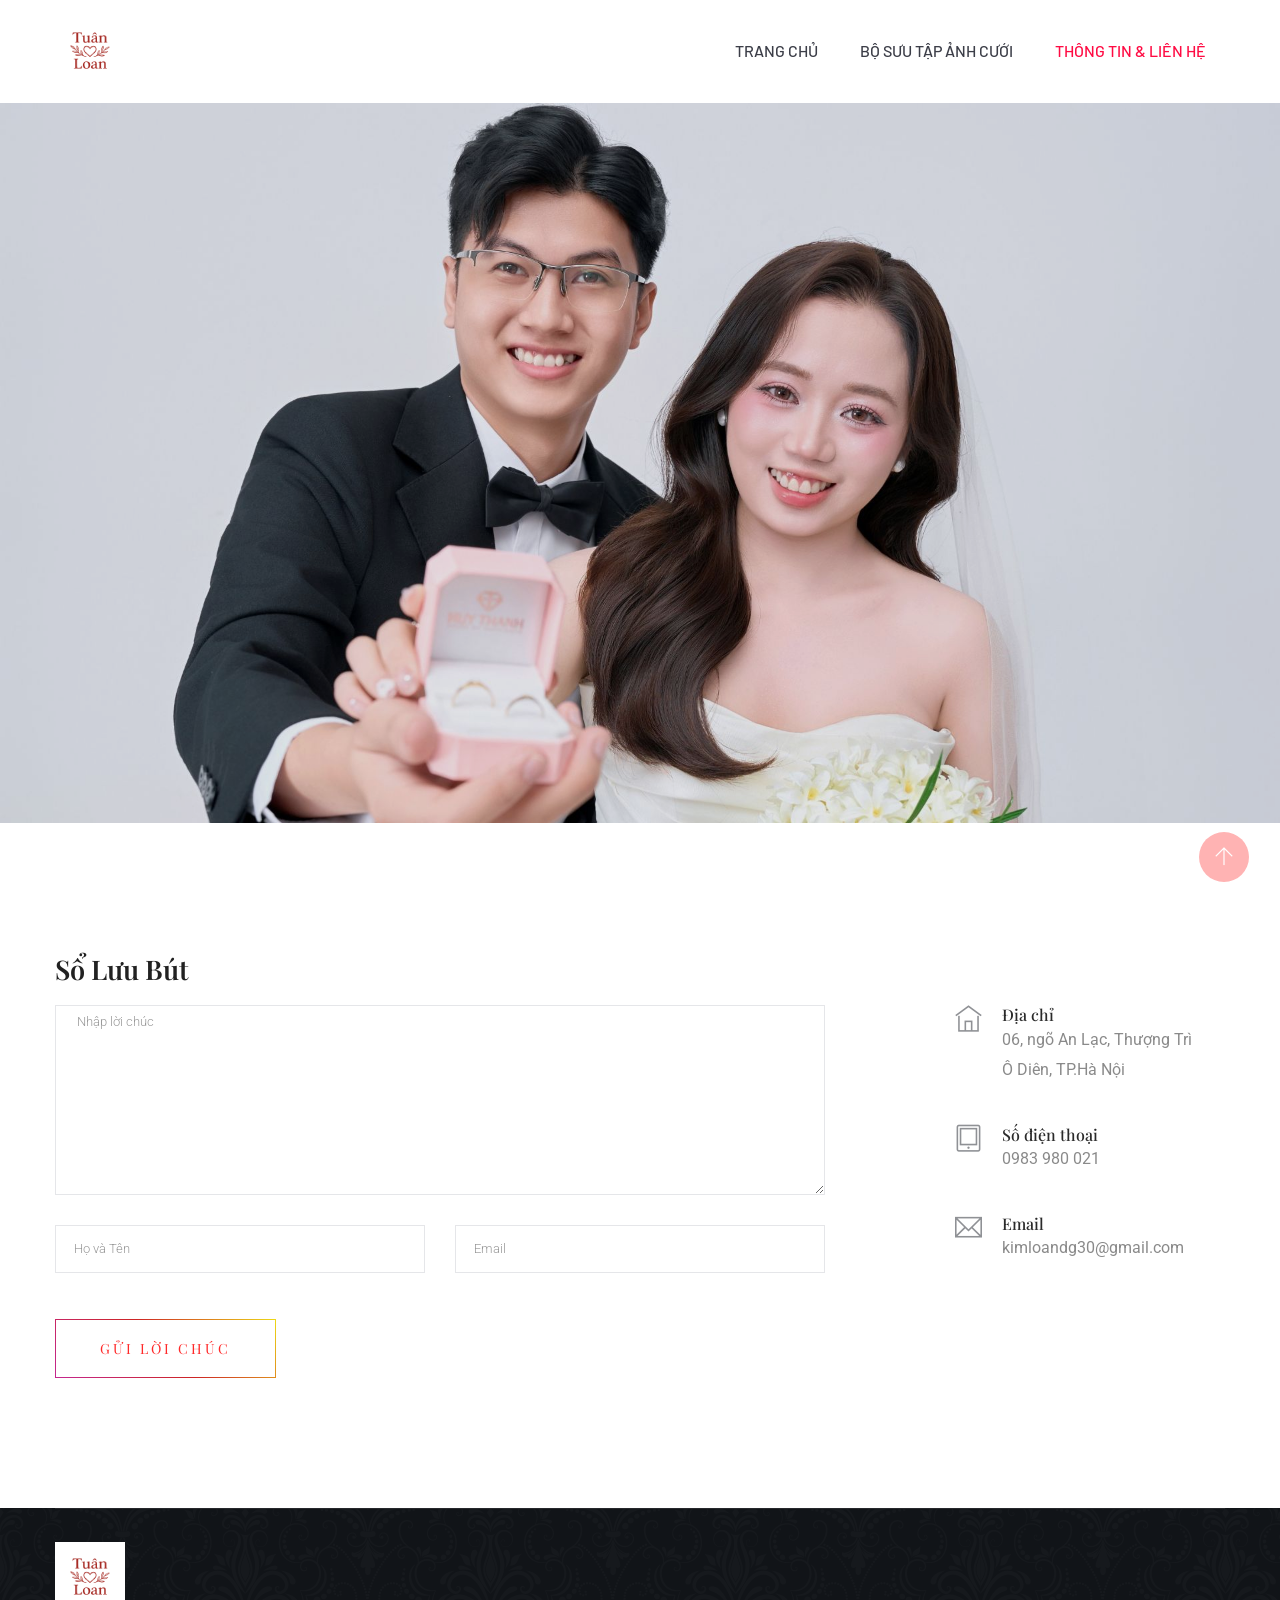
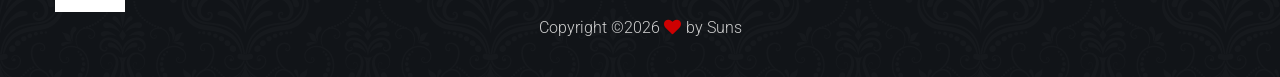
<file: contact.html>
<!doctype html>
<html class="no-js" lang="zxx">
<head>
    <meta charset="utf-8">
    <meta http-equiv="x-ua-compatible" content="ie=edge">
    <title>Thiệp cưới | Tuân & Loan</title>
    <meta name="description" content="">
    <meta name="viewport" content="width=device-width, initial-scale=1">
    <link rel="manifest" href="site.webmanifest">
    <link rel="shortcut icon" type="image/x-icon" href="assets/img/favicon.ico">

    <!-- CSS here -->
    <link rel="stylesheet" href="assets/css/bootstrap.min.css">
    <link rel="stylesheet" href="assets/css/owl.carousel.min.css">
    <link rel="stylesheet" href="assets/css/flaticon.css">
    <link rel="stylesheet" href="assets/css/slicknav.css">
    <link rel="stylesheet" href="assets/css/animate.min.css">
    <link rel="stylesheet" href="assets/css/magnific-popup.css">
    <link rel="stylesheet" href="assets/css/fontawesome-all.min.css">
    <link rel="stylesheet" href="assets/css/themify-icons.css">
    <link rel="stylesheet" href="assets/css/slick.css">
    <link rel="stylesheet" href="assets/css/nice-select.css">
    <link rel="stylesheet" href="assets/css/style.css">
</head>
<body>
<!-- Preloader Start -->
<div id="preloader-active">
    <div class="preloader d-flex align-items-center justify-content-center">
        <div class="preloader-inner position-relative">
            <div class="preloader-circle"></div>
            <div class="preloader-img pere-text">
                <img src="assets/img/logo/logo.png" alt="">
            </div>
        </div>
    </div>
</div>
<!-- Preloader Start -->
<header>
    <!-- Header Start -->
    <div class="header-area">
        <div class="main-header header-sticky">
            <div class="container">
                <div class="row align-items-center">
                    <!-- Logo -->
                    <div class="col-xl-2 col-lg-2">
                        <div class="logo">
                            <a href="index.html"><img src="assets/img/logo/logo.png" alt=""></a>
                        </div>
                    </div>
                    <div class="col-xl-10 col-lg-10 col-md-10">
                        <!-- Main-menu -->
                        <div class="main-menu f-right d-none d-lg-block">
                            <nav>                              
                                <ul id="navigation">                                                          
                                    <li><a href="index.html"> Trang chủ</a></li>
                                    <li><a href="gallery.html"> Bộ sưu tập ảnh cưới</a></li>
                                    <li><a href="contact.html" class="menu-choosed"> Thông tin & Liên hệ</a></li>
                                </ul>
                            </nav>
                        </div>
                    </div> 
                    <!-- Mobile Menu -->
                    <div class="col-12">
                        <div class="mobile_menu d-block d-lg-none"></div>
                    </div>
                </div>
            </div>
        </div>
    </div>
    <!-- Header End -->
</header>
<main>
    <!--? slider Area Start-->
    <div class="slider-area2 ">
        <div class="single-slider slider-height2  hero-overly d-flex align-items-center">
            <div class="container">
                <div class="row">
                    <div class="col-xl-12">
                        <div class="hero-cap">
                        </div>
                    </div>
                </div>
            </div>
        </div>
    </div>
    <!-- ================ contact section start ================= -->
    <section class="contact-section">
            <div class="container">
                <div class="row">
                    <div class="col-12">
                        <h2 class="contact-title">Sổ Lưu Bút</h2>
                    </div>
                    <div class="col-lg-8">
                        <form class="form-contact contact_form" action="contact_process.php" method="post" id="contactForm">
                            <div class="row">
                                <div class="col-12">
                                    <div class="form-group">
                                        <textarea class="form-control w-100" name="message" id="message" cols="30" rows="9" onfocus="this.placeholder = ''" onblur="this.placeholder = 'Nhập lời chúc'" placeholder=" Nhập lời chúc" required></textarea>
                                    </div>
                                </div>
                                <div class="col-sm-6">
                                    <div class="form-group">
                                        <input class="form-control valid" name="name" id="name" type="text" onfocus="this.placeholder = ''" onblur="this.placeholder = 'Enter your name'" placeholder="Họ và Tên" required>
                                    </div>
                                </div>
                                <div class="col-sm-6">
                                    <div class="form-group">
                                        <input class="form-control valid" name="email" id="email" type="email" onfocus="this.placeholder = ''" onblur="this.placeholder = 'Enter email address'" placeholder="Email" required>
                                    </div>
                                </div>
                            </div>
                            <div class="form-group mt-3">
                                <button type="submit" class="button button-contactForm boxed-btn">Gửi lời chúc</button>
                            </div>
                        </form>
                    </div>
                    <div class="col-lg-3 offset-lg-1">
                        <div class="media contact-info">
                            <span class="contact-info__icon"><i class="ti-home"></i></span>
                            <div class="media-body">
                                <h3>Địa chỉ</h3>
                                <p>06, ngõ An Lạc, Thượng Trì<br> Ô Diên, TP.Hà Nội</p>
                            </div>
                        </div>
                        <div class="media contact-info">
                            <span class="contact-info__icon"><i class="ti-tablet"></i></span>
                            <div class="media-body">
                                <h3>Số điện thoại</h3>
                                <p>0983 980 021</p>
                            </div>
                        </div>
                        <div class="media contact-info">
                            <span class="contact-info__icon"><i class="ti-email"></i></span>
                            <div class="media-body">
                                <h3>Email</h3>
                                <p>kimloandg30@gmail.com</p>
                            </div>
                        </div>
                    </div>
                </div>
            </div>
    </section>
    <!-- ================ contact section end ================= -->
</main>
<footer>
    <div class="footer-main" data-background="assets/img/gallery/section_bg4.png">
        <div class="footer-bottom-area">
            <div class="container">
                <div class="footer-border">
                        <div class="row d-flex align-items-center">
                            <div class="col-xl-12 ">
                                <div class="footer-logo">
                                    <a href="index.html"><img src="assets/img/logo/logo2_footer.png" alt=""></a>
                                </div>
                                <div class="footer-copy-right text-center">
                                    <p>Copyright &copy;<script>document.write(new Date().getFullYear());</script> <i class="fa fa-heart" aria-hidden="true"></i> by Suns</p>
                                </div>
                            </div>
                        </div>
                </div>
            </div>
        </div>
    </div>
    <!-- Footer End-->
</footer>

    <!-- JS here -->

    <script src="./assets/js/vendor/modernizr-3.5.0.min.js"></script>
    <!-- Jquery, Popper, Bootstrap -->
    <script src="./assets/js/vendor/jquery-1.12.4.min.js"></script>
    <script src="./assets/js/popper.min.js"></script>
    <script src="./assets/js/bootstrap.min.js"></script>
    <!-- Jquery Mobile Menu -->
    <script src="./assets/js/jquery.slicknav.min.js"></script>

    <!-- Jquery Slick , Owl-Carousel Plugins -->
    <script src="./assets/js/owl.carousel.min.js"></script>
    <script src="./assets/js/slick.min.js"></script>
    
    <!-- One Page, Animated-HeadLin -->
    <script src="./assets/js/wow.min.js"></script>
    <script src="./assets/js/animated.headline.js"></script>
    
    <!-- Scrollup, nice-select, sticky -->
    <script src="./assets/js/jquery.scrollUp.min.js"></script>
    <script src="./assets/js/jquery.nice-select.min.js"></script>
    <script src="./assets/js/jquery.sticky.js"></script>
    <script src="./assets/js/jquery.magnific-popup.js"></script>

    <!-- contact js -->
    <script src="./assets/js/contact.js"></script>
    <script src="./assets/js/jquery.form.js"></script>
    <script src="./assets/js/jquery.validate.min.js"></script>
    <script src="./assets/js/mail-script.js"></script>
    <script src="./assets/js/jquery.ajaxchimp.min.js"></script>
    
    <!-- Jquery Plugins, main Jquery -->	
    <script src="./assets/js/plugins.js"></script>
    <script src="./assets/js/main.js"></script>
    <script>
      document.getElementById("contactForm").addEventListener("submit", function (e) {
        e.preventDefault();
        if (!this.checkValidity()) {
          this.reportValidity(); 
          return;
        }
        alert("🎉 Gửi lời chúc thành công!");
        location.reload();
      });
    </script>
</body>
</html>
</file>
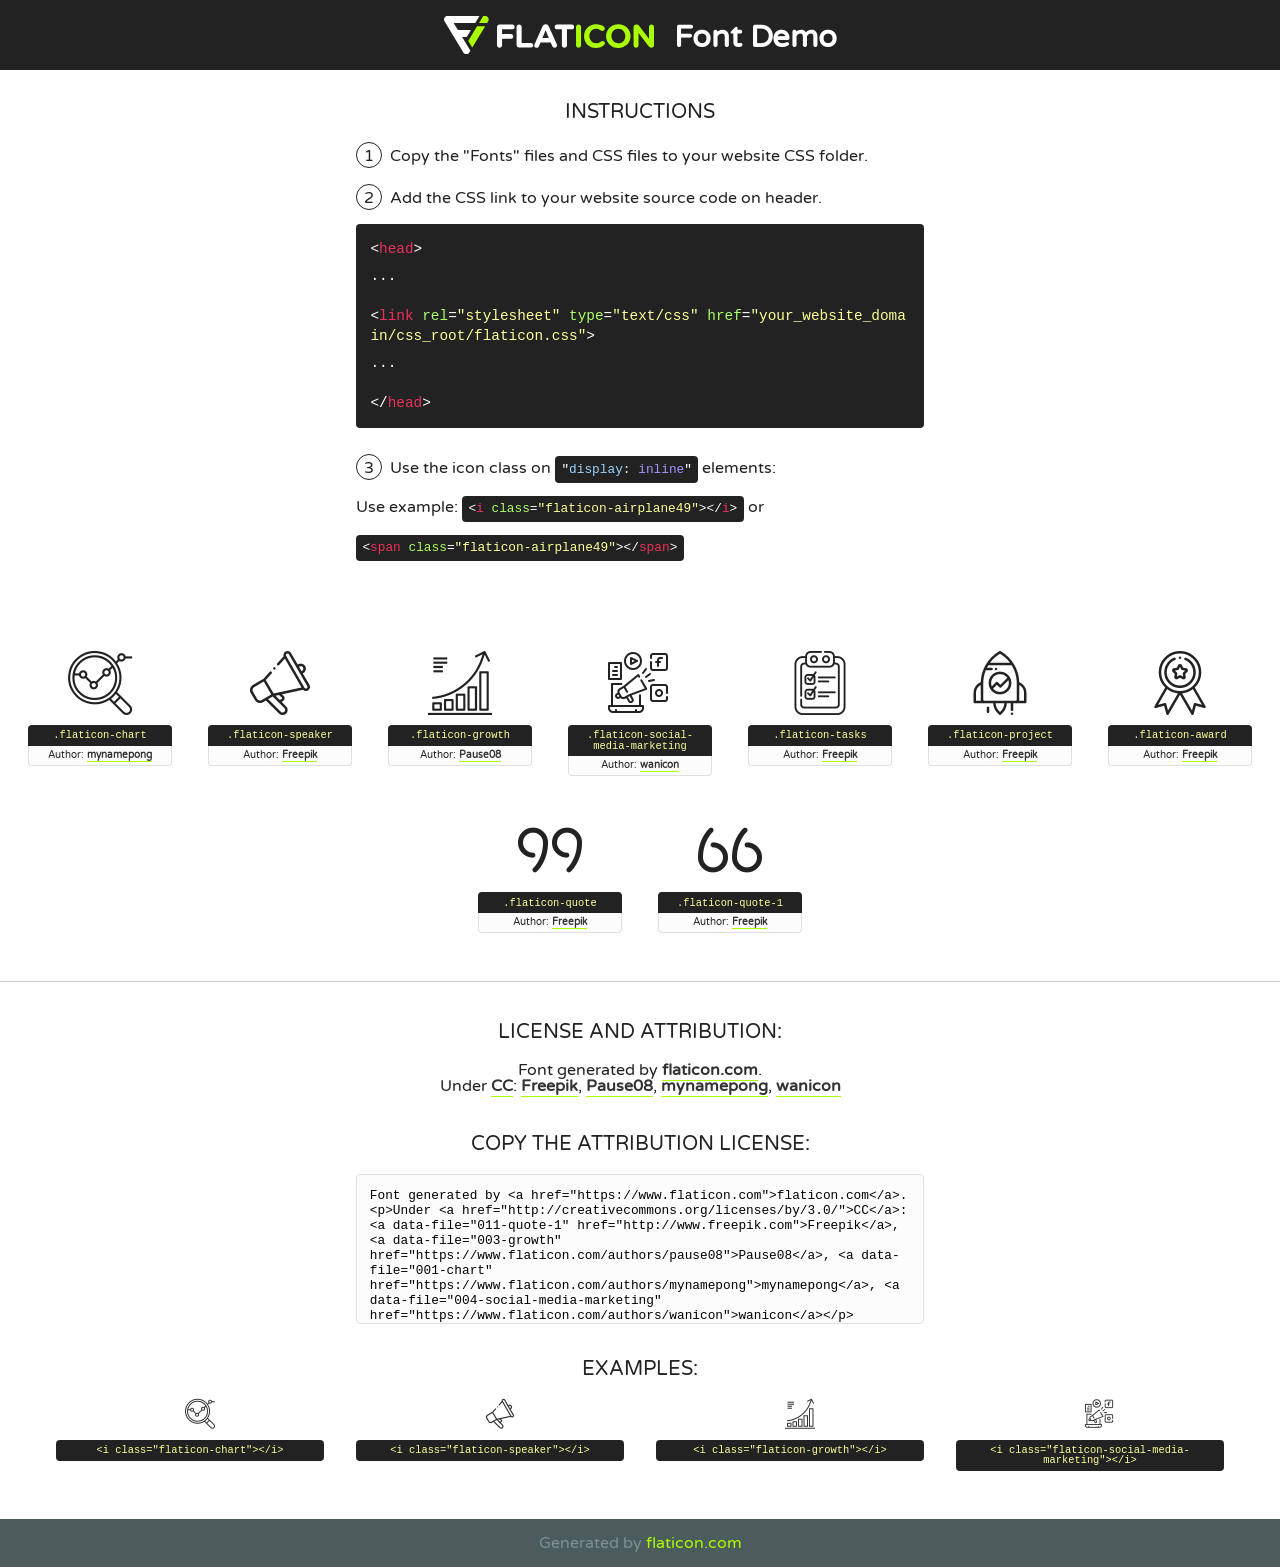
<file: assets/fonts/flaticon.html>
<!DOCTYPE html>
<!--
  Flaticon icon font: Flaticon
  Creation date: 03/02/2020 09:43
-->
<html>
<!DOCTYPE html>
<html>

<head>
    <title>Flaticon WebFont</title>
    <link href="http://fonts.googleapis.com/css?family=Varela+Round" rel="stylesheet" type="text/css" />
    <link rel="stylesheet" type="text/css" href="flaticon.css">
    <meta charset="UTF-8">
    <style>
    html, body, div, span, applet, object, iframe,
    h1, h2, h3, h4, h5, h6, p, blockquote, pre,
    a, abbr, acronym, address, big, cite, code,
    del, dfn, em, img, ins, kbd, q, s, samp,
    small, strike, strong, sub, sup, tt, var,
    b, u, i, center,
    dl, dt, dd, ol, ul, li,
    fieldset, form, label, legend,
    table, caption, tbody, tfoot, thead, tr, th, td,
    article, aside, canvas, details, embed, 
    figure, figcaption, footer, header, hgroup, 
    menu, nav, output, ruby, section, summary,
    time, mark, audio, video {
        margin: 0;
        padding: 0;
        border: 0;
        font-size: 100%;
        font: inherit;
        vertical-align: baseline;
    }
    /* HTML5 display-role reset for older browsers */
    article, aside, details, figcaption, figure, 
    footer, header, hgroup, menu, nav, section {
        display: block;
    }
    body {
        line-height: 1;
    }
    ol, ul {
        list-style: none;
    }
    blockquote, q {
        quotes: none;
    }
    blockquote:before, blockquote:after,
    q:before, q:after {
        content: '';
        content: none;
    }
    table {
        border-collapse: collapse;
        border-spacing: 0;
    }
    body {
        font-family: 'Varela Round', Helvetica, Arial, sans-serif;
        font-size: 16px;
        color: #222;
    }
    a {
        color: #333;
        border-bottom: 1px solid #a9fd00;
        font-weight: bold;
        text-decoration: none;
    }
    * {
        -moz-box-sizing: border-box;
        -webkit-box-sizing: border-box;
        box-sizing: border-box;
        margin: 0;
        padding: 0;
    }
    [class^="flaticon-"]:before, [class*=" flaticon-"]:before, [class^="flaticon-"]:after, [class*=" flaticon-"]:after {
        font-family: Flaticon;
        font-size: 30px;
        font-style: normal;
        margin-left: 20px;
        color: #333;
    }
    .wrapper {
        max-width: 600px;
        margin: auto;
        padding: 0 1em;
    }
    .title {
        font-size: 1.25em;
        text-align: center;
        margin-bottom: 1em;
        text-transform: uppercase;
    }
    header {
        text-align: center;
        background-color: #222;
        color: #fff;
        padding: 1em;
    }
    header .logo {
        width: 210px;
        height: 38px;
        display: inline-block;
        vertical-align: middle;
        margin-right: 1em;
        border: none;
    }
    header strong {
        font-size: 1.95em;
        font-weight: bold;
        vertical-align: middle;
        margin-top: 5px;
        display: inline-block;
    }
    .demo {
        margin: 2em auto;
        line-height: 1.25em;
    }
    .demo ul li {
        margin-bottom: 1em;
    }
    .demo ul li .num {
        color: #222;
        border-radius: 20px;
        display: inline-block;
        width: 26px;
        padding: 3px;
        height: 26px;
        text-align: center;
        margin-right: 0.5em;
        border: 1px solid #222;
    }
    .demo ul li code {
        background-color: #222;
        border-radius: 4px;
        padding: 0.25em 0.5em;
        display: inline-block;
        color: #fff;
        font-family: Consolas,Monaco,Lucida Console,Liberation Mono,DejaVu Sans Mono,Bitstream Vera Sans Mono,Courier New, monospace;
        font-weight: lighter;
        margin-top: 1em;
        font-size: 0.8em;
        word-break: break-all;
    }
    .demo ul li code.big {
        padding: 1em;
        font-size: 0.9em;
    }
    .demo ul li code .red {
        color: #EF3159;
    }
    .demo ul li code .green {
        color: #ACFF65;
    }
    .demo ul li code .yellow {
        color: #FFFF99;
    }
    .demo ul li code .blue {
        color: #99D3FF;
    }
    .demo ul li code .purple {
        color: #A295FF;
    }
    .demo ul li code .dots {
        margin-top: 0.5em;
        display: block;
    }
    #glyphs {
        border-bottom: 1px solid #ccc;
        padding: 2em 0;
        text-align: center;
    }
    .glyph {
        display: inline-block;
        width: 9em;
        margin: 1em;
        text-align: center;
        vertical-align: top;
        background: #FFF;
    }
    .glyph .glyph-icon {
        padding: 10px;
        display: block;
        font-family:"Flaticon";
        font-size: 64px;
        line-height: 1;
    }
    .glyph .glyph-icon:before {
        font-size: 64px;
        color: #222;
        margin-left: 0;
    }
    .class-name {
        font-size: 0.65em;
        background-color: #222;
        color: #fff;
        border-radius: 4px 4px 0 0;
        padding: 0.5em;
        color: #FFFF99;
        font-family: Consolas,Monaco,Lucida Console,Liberation Mono,DejaVu Sans Mono,Bitstream Vera Sans Mono,Courier New, monospace;
    }
    .author-name {
        font-size: 0.6em;
        background-color: #fcfcfd;
        border: 1px solid #DEDEE4;
        border-top: 0;
        border-radius: 0 0 4px 4px;
        padding: 0.5em;
    }
    .class-name:last-child {
        font-size: 10px;
        color:#888;
    }
    .class-name:last-child a {
        font-size: 10px;
        color:#555;
    }
    .class-name:last-child a:hover {
        color:#a9fd00;
    }
    .glyph > input {
        display: block;
        width: 100px;
        margin: 5px auto;
        text-align: center;
        font-size: 12px;
        cursor: text;
    }
    .glyph > input.icon-input {
        font-family:"Flaticon";
        font-size: 16px;
        margin-bottom: 10px;
    }
    .attribution .title {
        margin-top: 2em;
    }
    .attribution textarea {
        background-color: #fcfcfd;
        padding: 1em;
        border: none;
        box-shadow: none;
        border: 1px solid #DEDEE4;
        border-radius: 4px;
        resize: none;
        width: 100%;
        height: 150px;
        font-size: 0.8em;
        font-family: Consolas,Monaco,Lucida Console,Liberation Mono,DejaVu Sans Mono,Bitstream Vera Sans Mono,Courier New, monospace;
        -webkit-appearance: none;
    }
    .iconsuse {
        margin: 2em auto;
        text-align: center;
        max-width: 1200px;
    }
    .iconsuse:after {
        content: '';
        display: table;
        clear: both;
    }
    .iconsuse .image {
        float: left;
        width: 25%;
        padding: 0 1em;
    }
    .iconsuse .image p {
        margin-bottom: 1em;
    }
    .iconsuse .image span {
        display: block;
        font-size: 0.65em;
        background-color: #222;
        color: #fff;
        border-radius: 4px;
        padding: 0.5em;
        color: #FFFF99;
        margin-top: 1em;
        font-family: Consolas,Monaco,Lucida Console,Liberation Mono,DejaVu Sans Mono,Bitstream Vera Sans Mono,Courier New, monospace;
    }
    #footer {
        text-align: center;
        background-color: #4C5B5C;
        color: #7c9192;
        padding: 1em;
    }
    #footer a {
        border: none;
        color: #a9fd00;
        font-weight: normal;
    }
    @media (max-width: 960px) {
        .iconsuse .image {
            width: 50%;
        }
    }
    @media (max-width: 560px) {
        .iconsuse .image {
            width: 100%;
        }
    }
    </style>
</head>

<body class="characters-off">

    <header>
        <a href="https://www.flaticon.com" target="_blank" class="logo">
            <svg version="1.1" xmlns="http://www.w3.org/2000/svg" xmlns:xlink="http://www.w3.org/1999/xlink" xmlns:a="http://ns.adobe.com/AdobeSVGViewerExtensions/3.0/" viewBox="0 0 560.875 102.036" enable-background="new 0 0 560.875 102.036" xml:space="preserve">
                <defs>
                </defs>
                <g>
                    <g class="letters">
                        <path fill="#ffffff" d="M141.596,29.675c0-3.777,2.985-6.767,6.764-6.767h34.438c3.426,0,6.15,2.728,6.15,6.15
                        c0,3.43-2.724,6.149-6.15,6.149h-27.674v13.091h23.719c3.429,0,6.151,2.724,6.151,6.15c0,3.43-2.723,6.149-6.151,6.149h-23.719
                        v17.574c0,3.773-2.986,6.761-6.764,6.761c-3.779,0-6.764-2.989-6.764-6.761V29.675z"></path>
                        <path fill="#ffffff" d="M193.844,29.149c0-3.781,2.985-6.767,6.764-6.767c3.776,0,6.763,2.985,6.763,6.767v42.957h25.039
                        c3.426,0,6.149,2.726,6.149,6.153c0,3.425-2.723,6.15-6.149,6.15h-31.802c-3.779,0-6.764-2.986-6.764-6.768V29.149z"></path>
                        <path fill="#ffffff" d="M241.891,75.71l21.438-48.407c1.492-3.341,4.215-5.357,7.906-5.357h0.792
                        c3.686,0,6.323,2.017,7.815,5.357l21.439,48.407c0.436,0.967,0.701,1.845,0.701,2.723c0,3.602-2.809,6.501-6.414,6.501
                        c-3.161,0-5.269-1.845-6.499-4.655l-4.132-9.661h-27.059l-4.301,10.102c-1.144,2.631-3.426,4.214-6.237,4.214
                        c-3.517,0-6.24-2.81-6.24-6.325C241.1,77.64,241.451,76.677,241.891,75.71z M279.932,58.666l-8.521-20.297l-8.526,20.297H279.932
                        z"></path>
                        <path fill="#ffffff" d="M314.864,35.387H301.86c-3.429,0-6.239-2.813-6.239-6.238c0-3.429,2.811-6.24,6.239-6.24h39.533
                        c3.426,0,6.237,2.811,6.237,6.24c0,3.425-2.811,6.238-6.237,6.238h-13.001v42.785c0,3.773-2.99,6.761-6.764,6.761
                        c-3.779,0-6.764-2.989-6.764-6.761V35.387z"></path>
                        <path fill="#A9FD00" d="M352.615,29.149c0-3.781,2.985-6.767,6.767-6.767c3.774,0,6.761,2.985,6.761,6.767v49.024
                        c0,3.773-2.987,6.761-6.761,6.761c-3.781,0-6.767-2.989-6.767-6.761V29.149z"></path>
                        <path fill="#A9FD00" d="M374.132,53.836v-0.179c0-17.481,13.178-31.801,32.065-31.801c9.22,0,15.459,2.458,20.557,6.238
                        c1.402,1.054,2.637,2.985,2.637,5.357c0,3.692-2.985,6.59-6.681,6.59c-1.845,0-3.071-0.702-4.044-1.319
                        c-3.776-2.813-7.729-4.393-12.562-4.393c-10.364,0-17.831,8.611-17.831,19.154v0.173c0,10.542,7.291,19.329,17.831,19.329
                        c5.715,0,9.492-1.756,13.359-4.834c1.049-0.874,2.458-1.491,4.039-1.491c3.429,0,6.325,2.813,6.325,6.236
                        c0,2.106-1.056,3.78-2.282,4.834c-5.539,4.834-12.036,7.733-21.878,7.733C387.572,85.464,374.132,71.493,374.132,53.836z"></path>
                        <path fill="#A9FD00" d="M433.009,53.836v-0.179c0-17.481,13.79-31.801,32.766-31.801c18.981,0,32.592,14.143,32.592,31.628v0.173
                        c0,17.483-13.785,31.807-32.769,31.807C446.625,85.464,433.009,71.32,433.009,53.836z M484.224,53.836v-0.179
                        c0-10.539-7.725-19.326-18.626-19.326c-10.893,0-18.449,8.611-18.449,19.154v0.173c0,10.542,7.73,19.329,18.626,19.329
                        C476.676,72.986,484.224,64.378,484.224,53.836z"></path>
                        <path fill="#A9FD00" d="M506.233,29.321c0-3.774,2.99-6.763,6.767-6.763h1.401c3.252,0,5.183,1.583,7.029,3.953l26.093,34.265
                        V29.059c0-3.692,2.99-6.677,6.681-6.677c3.683,0,6.671,2.985,6.671,6.677v48.934c0,3.78-2.987,6.765-6.764,6.765h-0.436
                        c-3.257,0-5.188-1.581-7.034-3.953l-27.056-35.492v32.944c0,3.687-2.985,6.676-6.678,6.676c-3.683,0-6.673-2.989-6.673-6.676
                        V29.321z"></path>
                    </g>
                    <g class="insignia">
                        <path fill="#ffffff" d="M48.372,56.137h12.517l11.156-18.537H37.186L25.688,18.539h57.825L94.668,0H9.271
                        C5.925,0,2.842,1.801,1.198,4.716c-1.644,2.907-1.593,6.482,0.134,9.343l50.38,83.501c1.678,2.781,4.689,4.476,7.938,4.476
                        c3.246,0,6.257-1.695,7.935-4.476l2.898-4.804L48.372,56.137z"></path>
                        <g class="i">
                            <path fill="#A9FD00" d="M93.575,18.539h0.031v0.004l21.652,0.004l2.705-4.488c1.727-2.861,1.778-6.436,0.133-9.343
                            C116.454,1.801,113.371,0,110.026,0h-5.294L93.575,18.539z"></path>
                            <polygon fill="#A9FD00" points="88.291,27.356 64.725,66.486 75.519,84.404 109.942,27.356"></polygon>
                        </g>
                    </g>
                </g>
            </svg>
        </a>
        <strong>Font Demo</strong>
    </header>


    <section class="demo wrapper">

        <p class="title">Instructions</p>

        <ul>
            <li>
                <span class="num">1</span>Copy the "Fonts" files and CSS files to your website CSS folder.
            </li>
            <li>
                <span class="num">2</span>Add the CSS link to your website source code on header.
                <code class="big">
                    &lt;<span class="red">head</span>&gt;
                    <br/><span class="dots">...</span>
                    <br/>&lt;<span class="red">link</span> <span class="green">rel</span>=<span class="yellow">"stylesheet"</span> <span class="green">type</span>=<span class="yellow">"text/css"</span> <span class="green">href</span>=<span class="yellow">"your_website_domain/css_root/flaticon.css"</span>&gt;
                    <br/><span class="dots">...</span>
                    <br/>&lt;/<span class="red">head</span>&gt;
                </code>
            </li>

            <li>
                <p>
                    <span class="num">3</span>Use the icon class on <code>"<span class="blue">display</span>:<span class="purple"> inline</span>"</code> elements:
                    <br />
                    Use example: <code>&lt;<span class="red">i</span> <span class="green">class</span>=<span class="yellow">&quot;flaticon-airplane49&quot;</span>&gt;&lt;/<span class="red">i</span>&gt;</code> or <code>&lt;<span class="red">span</span> <span class="green">class</span>=<span class="yellow">&quot;flaticon-airplane49&quot;</span>&gt;&lt;/<span class="red">span</span>&gt;</code>
            </li>
        </ul>

    </section>




   <section id="glyphs">          
    
      
        <div class="glyph"><div class="glyph-icon flaticon-chart"></div>
            <div class="class-name">.flaticon-chart</div>
            <div class="author-name">Author: <a data-file="001-chart" href="https://www.flaticon.com/authors/mynamepong">mynamepong</a> </div> 
        </div>        
        
        <div class="glyph"><div class="glyph-icon flaticon-speaker"></div>
            <div class="class-name">.flaticon-speaker</div>
            <div class="author-name">Author: <a data-file="002-speaker" href="http://www.freepik.com">Freepik</a> </div> 
        </div>        
        
        <div class="glyph"><div class="glyph-icon flaticon-growth"></div>
            <div class="class-name">.flaticon-growth</div>
            <div class="author-name">Author: <a data-file="003-growth" href="https://www.flaticon.com/authors/pause08">Pause08</a> </div> 
        </div>        
        
        <div class="glyph"><div class="glyph-icon flaticon-social-media-marketing"></div>
            <div class="class-name">.flaticon-social-media-marketing</div>
            <div class="author-name">Author: <a data-file="004-social-media-marketing" href="https://www.flaticon.com/authors/wanicon">wanicon</a> </div> 
        </div>        
        
        <div class="glyph"><div class="glyph-icon flaticon-tasks"></div>
            <div class="class-name">.flaticon-tasks</div>
            <div class="author-name">Author: <a data-file="005-tasks" href="http://www.freepik.com">Freepik</a> </div> 
        </div>        
        
        <div class="glyph"><div class="glyph-icon flaticon-project"></div>
            <div class="class-name">.flaticon-project</div>
            <div class="author-name">Author: <a data-file="006-project" href="http://www.freepik.com">Freepik</a> </div> 
        </div>        
        
        <div class="glyph"><div class="glyph-icon flaticon-award"></div>
            <div class="class-name">.flaticon-award</div>
            <div class="author-name">Author: <a data-file="008-award" href="http://www.freepik.com">Freepik</a> </div> 
        </div>        
        
        <div class="glyph"><div class="glyph-icon flaticon-quote"></div>
            <div class="class-name">.flaticon-quote</div>
            <div class="author-name">Author: <a data-file="010-quote" href="http://www.freepik.com">Freepik</a> </div> 
        </div>        
        
        <div class="glyph"><div class="glyph-icon flaticon-quote-1"></div>
            <div class="class-name">.flaticon-quote-1</div>
            <div class="author-name">Author: <a data-file="011-quote-1" href="http://www.freepik.com">Freepik</a> </div> 
        </div>        
        

    </section>



    <section class="attribution wrapper"   style="text-align:center;">

      <div class="title">License and attribution:</div><div class="attrDiv">Font generated by <a href="https://www.flaticon.com">flaticon.com</a>. <div><p>Under <a href="http://creativecommons.org/licenses/by/3.0/">CC</a>: <a data-file="011-quote-1" href="http://www.freepik.com">Freepik</a>, <a data-file="003-growth" href="https://www.flaticon.com/authors/pause08">Pause08</a>, <a data-file="001-chart" href="https://www.flaticon.com/authors/mynamepong">mynamepong</a>, <a data-file="004-social-media-marketing" href="https://www.flaticon.com/authors/wanicon">wanicon</a></p>  </div>
      </div>
      <div class="title">Copy the Attribution License:</div>

    <textarea onclick="this.focus();this.select();">Font generated by &lt;a href=&quot;https://www.flaticon.com&quot;&gt;flaticon.com&lt;/a&gt;. <p>Under <a href="http://creativecommons.org/licenses/by/3.0/">CC</a>: <a data-file="011-quote-1" href="http://www.freepik.com">Freepik</a>, <a data-file="003-growth" href="https://www.flaticon.com/authors/pause08">Pause08</a>, <a data-file="001-chart" href="https://www.flaticon.com/authors/mynamepong">mynamepong</a>, <a data-file="004-social-media-marketing" href="https://www.flaticon.com/authors/wanicon">wanicon</a></p>  
     </textarea>

    </section>

    <section class="iconsuse">

          <div class="title">Examples:</div>            
             
            <div class="image">
                <p>
                    <i class="glyph-icon flaticon-chart"></i> 
                    <span>&lt;i class=&quot;flaticon-chart&quot;&gt;&lt;/i&gt;</span>
                </p>
            </div>
            
            <div class="image">
                <p>
                    <i class="glyph-icon flaticon-speaker"></i> 
                    <span>&lt;i class=&quot;flaticon-speaker&quot;&gt;&lt;/i&gt;</span>
                </p>
            </div>
            
            <div class="image">
                <p>
                    <i class="glyph-icon flaticon-growth"></i> 
                    <span>&lt;i class=&quot;flaticon-growth&quot;&gt;&lt;/i&gt;</span>
                </p>
            </div>
            
            <div class="image">
                <p>
                    <i class="glyph-icon flaticon-social-media-marketing"></i> 
                    <span>&lt;i class=&quot;flaticon-social-media-marketing&quot;&gt;&lt;/i&gt;</span>
                </p>
            </div>
                       
        </div>
                            
    </section>

<div id="footer">
    <div>Generated by <a href="https://www.flaticon.com">flaticon.com</a>
    </div>
</div>



</body>
</html>
</file>
<file: assets/css/flaticon.css>
/*
  	Flaticon icon font: Flaticon
  	Creation date: 03/02/2020 09:43
  	*/

@font-face {
  font-family: "Flaticon";
  src: url("../fonts/Flaticon.eot");
  src: url("../fonts/Flaticon.eot?#iefix") format("embedded-opentype"),
       url("../fonts/Flaticon.woff2") format("woff2"),
       url("../fonts/Flaticon.woff") format("woff"),
       url("../fonts/Flaticon.ttf") format("truetype"),
       url("../fonts/Flaticon.svg#Flaticon") format("svg");
  font-weight: normal;
  font-style: normal;
}

@media screen and (-webkit-min-device-pixel-ratio:0) {
  @font-face {
    font-family: "Flaticon";
    src: url("../fonts/Flaticon.svg#Flaticon") format("svg");
  }
}

[class^="flaticon-"]:before, [class*=" flaticon-"]:before,
[class^="flaticon-"]:after, [class*=" flaticon-"]:after {   
font-family: Flaticon;

}

.flaticon-chart:before { content: "\f100"; }
.flaticon-speaker:before { content: "\f101"; }
.flaticon-growth:before { content: "\f102"; }
.flaticon-social-media-marketing:before { content: "\f103"; }
.flaticon-tasks:before { content: "\f104"; }
.flaticon-project:before { content: "\f105"; }
.flaticon-award:before { content: "\f106"; }
.flaticon-quote:before { content: "\f107"; }
.flaticon-quote-1:before { content: "\f108"; }
</file>
<file: assets/css/themify-icons.css>
@font-face {
	font-family: 'themify';
	src:url('../fonts/themify.eot?-fvbane');


	src:url('../fonts/themify.eot?#iefix-fvbane') format('embedded-opentype'),
		url('../fonts/themify.woff?-fvbane') format('woff'),
		url('../fonts/themify.ttf?-fvbane') format('truetype'),
		url('../fonts/themify.svg?-fvbane#themify') format('svg');
	font-weight: normal;
	font-style: normal;
}

[class^="ti-"], [class*=" ti-"] {
	font-family: 'themify';
	speak: none;
	font-style: normal;
	font-weight: normal;
	font-variant: normal;
	text-transform: none;
	line-height: 1;

	/* Better Font Rendering =========== */
	-webkit-font-smoothing: antialiased;
	-moz-osx-font-smoothing: grayscale;
}

.ti-wand:before {
	content: "\e600";
}
.ti-volume:before {
	content: "\e601";
}
.ti-user:before {
	content: "\e602";
}
.ti-unlock:before {
	content: "\e603";
}
.ti-unlink:before {
	content: "\e604";
}
.ti-trash:before {
	content: "\e605";
}
.ti-thought:before {
	content: "\e606";
}
.ti-target:before {
	content: "\e607";
}
.ti-tag:before {
	content: "\e608";
}
.ti-tablet:before {
	content: "\e609";
}
.ti-star:before {
	content: "\e60a";
}
.ti-spray:before {
	content: "\e60b";
}
.ti-signal:before {
	content: "\e60c";
}
.ti-shopping-cart:before {
	content: "\e60d";
}
.ti-shopping-cart-full:before {
	content: "\e60e";
}
.ti-settings:before {
	content: "\e60f";
}
.ti-search:before {
	content: "\e610";
}
.ti-zoom-in:before {
	content: "\e611";
}
.ti-zoom-out:before {
	content: "\e612";
}
.ti-cut:before {
	content: "\e613";
}
.ti-ruler:before {
	content: "\e614";
}
.ti-ruler-pencil:before {
	content: "\e615";
}
.ti-ruler-alt:before {
	content: "\e616";
}
.ti-bookmark:before {
	content: "\e617";
}
.ti-bookmark-alt:before {
	content: "\e618";
}
.ti-reload:before {
	content: "\e619";
}
.ti-plus:before {
	content: "\e61a";
}
.ti-pin:before {
	content: "\e61b";
}
.ti-pencil:before {
	content: "\e61c";
}
.ti-pencil-alt:before {
	content: "\e61d";
}
.ti-paint-roller:before {
	content: "\e61e";
}
.ti-paint-bucket:before {
	content: "\e61f";
}
.ti-na:before {
	content: "\e620";
}
.ti-mobile:before {
	content: "\e621";
}
.ti-minus:before {
	content: "\e622";
}
.ti-medall:before {
	content: "\e623";
}
.ti-medall-alt:before {
	content: "\e624";
}
.ti-marker:before {
	content: "\e625";
}
.ti-marker-alt:before {
	content: "\e626";
}
.ti-arrow-up:before {
	content: "\e627";
}
.ti-arrow-right:before {
	content: "\e628";
}
.ti-arrow-left:before {
	content: "\e629";
}
.ti-arrow-down:before {
	content: "\e62a";
}
.ti-lock:before {
	content: "\e62b";
}
.ti-location-arrow:before {
	content: "\e62c";
}
.ti-link:before {
	content: "\e62d";
}
.ti-layout:before {
	content: "\e62e";
}
.ti-layers:before {
	content: "\e62f";
}
.ti-layers-alt:before {
	content: "\e630";
}
.ti-key:before {
	content: "\e631";
}
.ti-import:before {
	content: "\e632";
}
.ti-image:before {
	content: "\e633";
}
.ti-heart:before {
	content: "\e634";
}
.ti-heart-broken:before {
	content: "\e635";
}
.ti-hand-stop:before {
	content: "\e636";
}
.ti-hand-open:before {
	content: "\e637";
}
.ti-hand-drag:before {
	content: "\e638";
}
.ti-folder:before {
	content: "\e639";
}
.ti-flag:before {
	content: "\e63a";
}
.ti-flag-alt:before {
	content: "\e63b";
}
.ti-flag-alt-2:before {
	content: "\e63c";
}
.ti-eye:before {
	content: "\e63d";
}
.ti-export:before {
	content: "\e63e";
}
.ti-exchange-vertical:before {
	content: "\e63f";
}
.ti-desktop:before {
	content: "\e640";
}
.ti-cup:before {
	content: "\e641";
}
.ti-crown:before {
	content: "\e642";
}
.ti-comments:before {
	content: "\e643";
}
.ti-comment:before {
	content: "\e644";
}
.ti-comment-alt:before {
	content: "\e645";
}
.ti-close:before {
	content: "\e646";
}
.ti-clip:before {
	content: "\e647";
}
.ti-angle-up:before {
	content: "\e648";
}
.ti-angle-right:before {
	content: "\e649";
}
.ti-angle-left:before {
	content: "\e64a";
}
.ti-angle-down:before {
	content: "\e64b";
}
.ti-check:before {
	content: "\e64c";
}
.ti-check-box:before {
	content: "\e64d";
}
.ti-camera:before {
	content: "\e64e";
}
.ti-announcement:before {
	content: "\e64f";
}
.ti-brush:before {
	content: "\e650";
}
.ti-briefcase:before {
	content: "\e651";
}
.ti-bolt:before {
	content: "\e652";
}
.ti-bolt-alt:before {
	content: "\e653";
}
.ti-blackboard:before {
	content: "\e654";
}
.ti-bag:before {
	content: "\e655";
}
.ti-move:before {
	content: "\e656";
}
.ti-arrows-vertical:before {
	content: "\e657";
}
.ti-arrows-horizontal:before {
	content: "\e658";
}
.ti-fullscreen:before {
	content: "\e659";
}
.ti-arrow-top-right:before {
	content: "\e65a";
}
.ti-arrow-top-left:before {
	content: "\e65b";
}
.ti-arrow-circle-up:before {
	content: "\e65c";
}
.ti-arrow-circle-right:before {
	content: "\e65d";
}
.ti-arrow-circle-left:before {
	content: "\e65e";
}
.ti-arrow-circle-down:before {
	content: "\e65f";
}
.ti-angle-double-up:before {
	content: "\e660";
}
.ti-angle-double-right:before {
	content: "\e661";
}
.ti-angle-double-left:before {
	content: "\e662";
}
.ti-angle-double-down:before {
	content: "\e663";
}
.ti-zip:before {
	content: "\e664";
}
.ti-world:before {
	content: "\e665";
}
.ti-wheelchair:before {
	content: "\e666";
}
.ti-view-list:before {
	content: "\e667";
}
.ti-view-list-alt:before {
	content: "\e668";
}
.ti-view-grid:before {
	content: "\e669";
}
.ti-uppercase:before {
	content: "\e66a";
}
.ti-upload:before {
	content: "\e66b";
}
.ti-underline:before {
	content: "\e66c";
}
.ti-truck:before {
	content: "\e66d";
}
.ti-timer:before {
	content: "\e66e";
}
.ti-ticket:before {
	content: "\e66f";
}
.ti-thumb-up:before {
	content: "\e670";
}
.ti-thumb-down:before {
	content: "\e671";
}
.ti-text:before {
	content: "\e672";
}
.ti-stats-up:before {
	content: "\e673";
}
.ti-stats-down:before {
	content: "\e674";
}
.ti-split-v:before {
	content: "\e675";
}
.ti-split-h:before {
	content: "\e676";
}
.ti-smallcap:before {
	content: "\e677";
}
.ti-shine:before {
	content: "\e678";
}
.ti-shift-right:before {
	content: "\e679";
}
.ti-shift-left:before {
	content: "\e67a";
}
.ti-shield:before {
	content: "\e67b";
}
.ti-notepad:before {
	content: "\e67c";
}
.ti-server:before {
	content: "\e67d";
}
.ti-quote-right:before {
	content: "\e67e";
}
.ti-quote-left:before {
	content: "\e67f";
}
.ti-pulse:before {
	content: "\e680";
}
.ti-printer:before {
	content: "\e681";
}
.ti-power-off:before {
	content: "\e682";
}
.ti-plug:before {
	content: "\e683";
}
.ti-pie-chart:before {
	content: "\e684";
}
.ti-paragraph:before {
	content: "\e685";
}
.ti-panel:before {
	content: "\e686";
}
.ti-package:before {
	content: "\e687";
}
.ti-music:before {
	content: "\e688";
}
.ti-music-alt:before {
	content: "\e689";
}
.ti-mouse:before {
	content: "\e68a";
}
.ti-mouse-alt:before {
	content: "\e68b";
}
.ti-money:before {
	content: "\e68c";
}
.ti-microphone:before {
	content: "\e68d";
}
.ti-menu:before {
	content: "\e68e";
}
.ti-menu-alt:before {
	content: "\e68f";
}
.ti-map:before {
	content: "\e690";
}
.ti-map-alt:before {
	content: "\e691";
}
.ti-loop:before {
	content: "\e692";
}
.ti-location-pin:before {
	content: "\e693";
}
.ti-list:before {
	content: "\e694";
}
.ti-light-bulb:before {
	content: "\e695";
}
.ti-Italic:before {
	content: "\e696";
}
.ti-info:before {
	content: "\e697";
}
.ti-infinite:before {
	content: "\e698";
}
.ti-id-badge:before {
	content: "\e699";
}
.ti-hummer:before {
	content: "\e69a";
}
.ti-home:before {
	content: "\e69b";
}
.ti-help:before {
	content: "\e69c";
}
.ti-headphone:before {
	content: "\e69d";
}
.ti-harddrives:before {
	content: "\e69e";
}
.ti-harddrive:before {
	content: "\e69f";
}
.ti-gift:before {
	content: "\e6a0";
}
.ti-game:before {
	content: "\e6a1";
}
.ti-filter:before {
	content: "\e6a2";
}
.ti-files:before {
	content: "\e6a3";
}
.ti-file:before {
	content: "\e6a4";
}
.ti-eraser:before {
	content: "\e6a5";
}
.ti-envelope:before {
	content: "\e6a6";
}
.ti-download:before {
	content: "\e6a7";
}
.ti-direction:before {
	content: "\e6a8";
}
.ti-direction-alt:before {
	content: "\e6a9";
}
.ti-dashboard:before {
	content: "\e6aa";
}
.ti-control-stop:before {
	content: "\e6ab";
}
.ti-control-shuffle:before {
	content: "\e6ac";
}
.ti-control-play:before {
	content: "\e6ad";
}
.ti-control-pause:before {
	content: "\e6ae";
}
.ti-control-forward:before {
	content: "\e6af";
}
.ti-control-backward:before {
	content: "\e6b0";
}
.ti-cloud:before {
	content: "\e6b1";
}
.ti-cloud-up:before {
	content: "\e6b2";
}
.ti-cloud-down:before {
	content: "\e6b3";
}
.ti-clipboard:before {
	content: "\e6b4";
}
.ti-car:before {
	content: "\e6b5";
}
.ti-calendar:before {
	content: "\e6b6";
}
.ti-book:before {
	content: "\e6b7";
}
.ti-bell:before {
	content: "\e6b8";
}
.ti-basketball:before {
	content: "\e6b9";
}
.ti-bar-chart:before {
	content: "\e6ba";
}
.ti-bar-chart-alt:before {
	content: "\e6bb";
}
.ti-back-right:before {
	content: "\e6bc";
}
.ti-back-left:before {
	content: "\e6bd";
}
.ti-arrows-corner:before {
	content: "\e6be";
}
.ti-archive:before {
	content: "\e6bf";
}
.ti-anchor:before {
	content: "\e6c0";
}
.ti-align-right:before {
	content: "\e6c1";
}
.ti-align-left:before {
	content: "\e6c2";
}
.ti-align-justify:before {
	content: "\e6c3";
}
.ti-align-center:before {
	content: "\e6c4";
}
.ti-alert:before {
	content: "\e6c5";
}
.ti-alarm-clock:before {
	content: "\e6c6";
}
.ti-agenda:before {
	content: "\e6c7";
}
.ti-write:before {
	content: "\e6c8";
}
.ti-window:before {
	content: "\e6c9";
}
.ti-widgetized:before {
	content: "\e6ca";
}
.ti-widget:before {
	content: "\e6cb";
}
.ti-widget-alt:before {
	content: "\e6cc";
}
.ti-wallet:before {
	content: "\e6cd";
}
.ti-video-clapper:before {
	content: "\e6ce";
}
.ti-video-camera:before {
	content: "\e6cf";
}
.ti-vector:before {
	content: "\e6d0";
}
.ti-themify-logo:before {
	content: "\e6d1";
}
.ti-themify-favicon:before {
	content: "\e6d2";
}
.ti-themify-favicon-alt:before {
	content: "\e6d3";
}
.ti-support:before {
	content: "\e6d4";
}
.ti-stamp:before {
	content: "\e6d5";
}
.ti-split-v-alt:before {
	content: "\e6d6";
}
.ti-slice:before {
	content: "\e6d7";
}
.ti-shortcode:before {
	content: "\e6d8";
}
.ti-shift-right-alt:before {
	content: "\e6d9";
}
.ti-shift-left-alt:before {
	content: "\e6da";
}
.ti-ruler-alt-2:before {
	content: "\e6db";
}
.ti-receipt:before {
	content: "\e6dc";
}
.ti-pin2:before {
	content: "\e6dd";
}
.ti-pin-alt:before {
	content: "\e6de";
}
.ti-pencil-alt2:before {
	content: "\e6df";
}
.ti-palette:before {
	content: "\e6e0";
}
.ti-more:before {
	content: "\e6e1";
}
.ti-more-alt:before {
	content: "\e6e2";
}
.ti-microphone-alt:before {
	content: "\e6e3";
}
.ti-magnet:before {
	content: "\e6e4";
}
.ti-line-double:before {
	content: "\e6e5";
}
.ti-line-dotted:before {
	content: "\e6e6";
}
.ti-line-dashed:before {
	content: "\e6e7";
}
.ti-layout-width-full:before {
	content: "\e6e8";
}
.ti-layout-width-default:before {
	content: "\e6e9";
}
.ti-layout-width-default-alt:before {
	content: "\e6ea";
}
.ti-layout-tab:before {
	content: "\e6eb";
}
.ti-layout-tab-window:before {
	content: "\e6ec";
}
.ti-layout-tab-v:before {
	content: "\e6ed";
}
.ti-layout-tab-min:before {
	content: "\e6ee";
}
.ti-layout-slider:before {
	content: "\e6ef";
}
.ti-layout-slider-alt:before {
	content: "\e6f0";
}
.ti-layout-sidebar-right:before {
	content: "\e6f1";
}
.ti-layout-sidebar-none:before {
	content: "\e6f2";
}
.ti-layout-sidebar-left:before {
	content: "\e6f3";
}
.ti-layout-placeholder:before {
	content: "\e6f4";
}
.ti-layout-menu:before {
	content: "\e6f5";
}
.ti-layout-menu-v:before {
	content: "\e6f6";
}
.ti-layout-menu-separated:before {
	content: "\e6f7";
}
.ti-layout-menu-full:before {
	content: "\e6f8";
}
.ti-layout-media-right-alt:before {
	content: "\e6f9";
}
.ti-layout-media-right:before {
	content: "\e6fa";
}
.ti-layout-media-overlay:before {
	content: "\e6fb";
}
.ti-layout-media-overlay-alt:before {
	content: "\e6fc";
}
.ti-layout-media-overlay-alt-2:before {
	content: "\e6fd";
}
.ti-layout-media-left-alt:before {
	content: "\e6fe";
}
.ti-layout-media-left:before {
	content: "\e6ff";
}
.ti-layout-media-center-alt:before {
	content: "\e700";
}
.ti-layout-media-center:before {
	content: "\e701";
}
.ti-layout-list-thumb:before {
	content: "\e702";
}
.ti-layout-list-thumb-alt:before {
	content: "\e703";
}
.ti-layout-list-post:before {
	content: "\e704";
}
.ti-layout-list-large-image:before {
	content: "\e705";
}
.ti-layout-line-solid:before {
	content: "\e706";
}
.ti-layout-grid4:before {
	content: "\e707";
}
.ti-layout-grid3:before {
	content: "\e708";
}
.ti-layout-grid2:before {
	content: "\e709";
}
.ti-layout-grid2-thumb:before {
	content: "\e70a";
}
.ti-layout-cta-right:before {
	content: "\e70b";
}
.ti-layout-cta-left:before {
	content: "\e70c";
}
.ti-layout-cta-center:before {
	content: "\e70d";
}
.ti-layout-cta-btn-right:before {
	content: "\e70e";
}
.ti-layout-cta-btn-left:before {
	content: "\e70f";
}
.ti-layout-column4:before {
	content: "\e710";
}
.ti-layout-column3:before {
	content: "\e711";
}
.ti-layout-column2:before {
	content: "\e712";
}
.ti-layout-accordion-separated:before {
	content: "\e713";
}
.ti-layout-accordion-merged:before {
	content: "\e714";
}
.ti-layout-accordion-list:before {
	content: "\e715";
}
.ti-ink-pen:before {
	content: "\e716";
}
.ti-info-alt:before {
	content: "\e717";
}
.ti-help-alt:before {
	content: "\e718";
}
.ti-headphone-alt:before {
	content: "\e719";
}
.ti-hand-point-up:before {
	content: "\e71a";
}
.ti-hand-point-right:before {
	content: "\e71b";
}
.ti-hand-point-left:before {
	content: "\e71c";
}
.ti-hand-point-down:before {
	content: "\e71d";
}
.ti-gallery:before {
	content: "\e71e";
}
.ti-face-smile:before {
	content: "\e71f";
}
.ti-face-sad:before {
	content: "\e720";
}
.ti-credit-card:before {
	content: "\e721";
}
.ti-control-skip-forward:before {
	content: "\e722";
}
.ti-control-skip-backward:before {
	content: "\e723";
}
.ti-control-record:before {
	content: "\e724";
}
.ti-control-eject:before {
	content: "\e725";
}
.ti-comments-smiley:before {
	content: "\e726";
}
.ti-brush-alt:before {
	content: "\e727";
}
.ti-youtube:before {
	content: "\e728";
}
.ti-vimeo:before {
	content: "\e729";
}
.ti-twitter:before {
	content: "\e72a";
}
.ti-time:before {
	content: "\e72b";
}
.ti-tumblr:before {
	content: "\e72c";
}
.ti-skype:before {
	content: "\e72d";
}
.ti-share:before {
	content: "\e72e";
}
.ti-share-alt:before {
	content: "\e72f";
}
.ti-rocket:before {
	content: "\e730";
}
.ti-pinterest:before {
	content: "\e731";
}
.ti-new-window:before {
	content: "\e732";
}
.ti-microsoft:before {
	content: "\e733";
}
.ti-list-ol:before {
	content: "\e734";
}
.ti-linkedin:before {
	content: "\e735";
}
.ti-layout-sidebar-2:before {
	content: "\e736";
}
.ti-layout-grid4-alt:before {
	content: "\e737";
}
.ti-layout-grid3-alt:before {
	content: "\e738";
}
.ti-layout-grid2-alt:before {
	content: "\e739";
}
.ti-layout-column4-alt:before {
	content: "\e73a";
}
.ti-layout-column3-alt:before {
	content: "\e73b";
}
.ti-layout-column2-alt:before {
	content: "\e73c";
}
.ti-instagram:before {
	content: "\e73d";
}
.ti-google:before {
	content: "\e73e";
}
.ti-github:before {
	content: "\e73f";
}
.ti-flickr:before {
	content: "\e740";
}
.ti-facebook:before {
	content: "\e741";
}
.ti-dropbox:before {
	content: "\e742";
}
.ti-dribbble:before {
	content: "\e743";
}
.ti-apple:before {
	content: "\e744";
}
.ti-android:before {
	content: "\e745";
}
.ti-save:before {
	content: "\e746";
}
.ti-save-alt:before {
	content: "\e747";
}
.ti-yahoo:before {
	content: "\e748";
}
.ti-wordpress:before {
	content: "\e749";
}
.ti-vimeo-alt:before {
	content: "\e74a";
}
.ti-twitter-alt:before {
	content: "\e74b";
}
.ti-tumblr-alt:before {
	content: "\e74c";
}
.ti-trello:before {
	content: "\e74d";
}
.ti-stack-overflow:before {
	content: "\e74e";
}
.ti-soundcloud:before {
	content: "\e74f";
}
.ti-sharethis:before {
	content: "\e750";
}
.ti-sharethis-alt:before {
	content: "\e751";
}
.ti-reddit:before {
	content: "\e752";
}
.ti-pinterest-alt:before {
	content: "\e753";
}
.ti-microsoft-alt:before {
	content: "\e754";
}
.ti-linux:before {
	content: "\e755";
}
.ti-jsfiddle:before {
	content: "\e756";
}
.ti-joomla:before {
	content: "\e757";
}
.ti-html5:before {
	content: "\e758";
}
.ti-flickr-alt:before {
	content: "\e759";
}
.ti-email:before {
	content: "\e75a";
}
.ti-drupal:before {
	content: "\e75b";
}
.ti-dropbox-alt:before {
	content: "\e75c";
}
.ti-css3:before {
	content: "\e75d";
}
.ti-rss:before {
	content: "\e75e";
}
.ti-rss-alt:before {
	content: "\e75f";
}
</file>
<file: assets/css/nice-select.css>
.nice-select {
  -webkit-tap-highlight-color: transparent;
  background-color: #fff;
  border-radius: 5px;
  border: solid 1px #e8e8e8;
  box-sizing: border-box;
  clear: both;
  cursor: pointer;
  display: block;
  float: left;
  font-family: inherit;
  font-size: 14px;
  font-weight: normal;
  height: 42px;
  line-height: 40px;
  outline: none;
  padding-left: 18px;
  padding-right: 30px;
  position: relative;
  text-align: left !important;
  -webkit-transition: all 0.2s ease-in-out;
  transition: all 0.2s ease-in-out;
  -webkit-user-select: none;
     -moz-user-select: none;
      -ms-user-select: none;
          user-select: none;
  white-space: nowrap;
  width: auto; }
  .nice-select:hover {
    border-color: #dbdbdb; }
  .nice-select:active, .nice-select.open, .nice-select:focus {
    border-color: #999; }
  .nice-select:after {
    border-bottom: 2px solid #999;
    border-right: 2px solid #999;
    content: '';
    display: block;
    height: 5px;
    margin-top: -4px;
    pointer-events: none;
    position: absolute;
    right: 12px;
    top: 50%;
    -webkit-transform-origin: 66% 66%;
        -ms-transform-origin: 66% 66%;
            transform-origin: 66% 66%;
    -webkit-transform: rotate(45deg);
        -ms-transform: rotate(45deg);
            transform: rotate(45deg);
    -webkit-transition: all 0.15s ease-in-out;
    transition: all 0.15s ease-in-out;
    width: 5px; }
  .nice-select.open:after {
    -webkit-transform: rotate(-135deg);
        -ms-transform: rotate(-135deg);
            transform: rotate(-135deg); }
  .nice-select.open .list {
    opacity: 1;
    pointer-events: auto;
    -webkit-transform: scale(1) translateY(0);
        -ms-transform: scale(1) translateY(0);
            transform: scale(1) translateY(0); }
  .nice-select.disabled {
    border-color: #ededed;
    color: #999;
    pointer-events: none; }
    .nice-select.disabled:after {
      border-color: #cccccc; }
  .nice-select.wide {
    width: 100%; }
    .nice-select.wide .list {
      left: 0 !important;
      right: 0 !important; }
  .nice-select.right {
    float: right; }
    .nice-select.right .list {
      left: auto;
      right: 0; }
  .nice-select.small {
    font-size: 12px;
    height: 36px;
    line-height: 34px; }
    .nice-select.small:after {
      height: 4px;
      width: 4px; }
    .nice-select.small .option {
      line-height: 34px;
      min-height: 34px; }
  .nice-select .list {
    background-color: #fff;
    border-radius: 5px;
    box-shadow: 0 0 0 1px rgba(68, 68, 68, 0.11);
    box-sizing: border-box;
    margin-top: 4px;
    opacity: 0;
    overflow: hidden;
    padding: 0;
    pointer-events: none;
    position: absolute;
    top: 100%;
    left: 0;
    -webkit-transform-origin: 50% 0;
        -ms-transform-origin: 50% 0;
            transform-origin: 50% 0;
    -webkit-transform: scale(0.75) translateY(-21px);
        -ms-transform: scale(0.75) translateY(-21px);
            transform: scale(0.75) translateY(-21px);
    -webkit-transition: all 0.2s cubic-bezier(0.5, 0, 0, 1.25), opacity 0.15s ease-out;
    transition: all 0.2s cubic-bezier(0.5, 0, 0, 1.25), opacity 0.15s ease-out;
    z-index: 9; }
    .nice-select .list:hover .option:not(:hover) {
      background-color: transparent !important; }
  .nice-select .option {
    cursor: pointer;
    font-weight: 400;
    line-height: 40px;
    list-style: none;
    min-height: 40px;
    outline: none;
    padding-left: 18px;
    padding-right: 29px;
    text-align: left;
    -webkit-transition: all 0.2s;
    transition: all 0.2s; }
    .nice-select .option:hover, .nice-select .option.focus, .nice-select .option.selected.focus {
      background-color: #f6f6f6; }
    .nice-select .option.selected {
      font-weight: bold; }
    .nice-select .option.disabled {
      background-color: transparent;
      color: #999;
      cursor: default; }

.no-csspointerevents .nice-select .list {
  display: none; }

.no-csspointerevents .nice-select.open .list {
  display: block; }
</file>
<file: assets/css/style.css>
@import url("https://fonts.googleapis.com/css?family=Barlow:300,400,500,600,700|Playfair+Display:400,500,600,700,800,900|Roboto:300,400,500,700&display=swap");

.white-bg {
    background: #ffffff
}

.gray-bg {
    background: #f5f5f5
}

.section-bg1 {
    background: #13151b
}

.gray-bg {
    background: #f7f7fd
}

.white-bg {
    background: #fff
}

.black-bg {
    background: #16161a
}

.theme-bg {
    background: #ff2828
}

.brand-bg {
    background: #f1f4fa
}

.testimonial-bg {
    background: #f9fafc
}

.white-color {
    color: #fff
}

.black-color {
    color: #16161a
}

.theme-color {
    color: #ff2828
}

.boxed-btn {
    background: #fff;
    color: #ff2828 !important;
    display: inline-block;
    padding: 18px 44px;
    font-family: "Playfair Display", serif;
    font-size: 14px;
    font-weight: 400;
    border: 0;
    border: 1px solid #ff2828;
    border-image: linear-gradient(45deg, #c4268f, #cd2525, #edd917) 1;
    letter-spacing: 3px;
    text-align: center;
    color: #ff2828;
    text-transform: uppercase;
    cursor: pointer
}

.boxed-btn:hover {
    background: #ff2828;
    color: #fff !important;
    border: 1px solid #ff2828
}

.boxed-btn:focus {
    outline: none
}

.boxed-btn.large-width {
    width: 220px
}

[data-overlay] {
    position: relative;
    background-size: cover;
    background-repeat: no-repeat;
    background-position: center center
}

[data-overlay]::before {
    position: absolute;
    left: 0;
    top: 0;
    right: 0;
    bottom: 0;
    content: ""
}

[data-opacity="1"]::before {
    opacity: 0.1
}

[data-opacity="2"]::before {
    opacity: 0.2
}

[data-opacity="3"]::before {
    opacity: 0.3
}

[data-opacity="4"]::before {
    opacity: 0.4
}

[data-opacity="5"]::before {
    opacity: 0.5
}

[data-opacity="6"]::before {
    opacity: 0.6
}

[data-opacity="7"]::before {
    opacity: 0.7
}

[data-opacity="8"]::before {
    opacity: 0.8
}

[data-opacity="9"]::before {
    opacity: 0.9
}

body {
    font-family: "Roboto", sans-serif;
    font-weight: normal;
    font-style: normal
}

h1,
h2,
h3,
h3,
h4,
h5,
h6 {
    font-family: "Playfair Display", serif;
    color: #212121;
    margin-top: 0px;
    font-style: normal;
    font-weight: 500;
    text-transform: normal
}

p {
    font-family: "Roboto", sans-serif;
    color: #2e3c40;
    font-size: 16px;
    line-height: 30px;
    margin-bottom: 15px;
    font-weight: normal
}

.bg-img-1 {
    background-image: url(../img/slider/slider-img-1.jpg)
}

.bg-img-2 {
    background-image: url(../img/background-img/bg-img-2.jpg)
}

.cta-bg-1 {
    background-image: url(../img/background-img/bg-img-3.jpg)
}

.img {
    max-width: 100%;
    -webkit-transition: all .3s ease-out 0s;
    -moz-transition: all .3s ease-out 0s;
    -ms-transition: all .3s ease-out 0s;
    -o-transition: all .3s ease-out 0s;
    transition: all .3s ease-out 0s
}

.f-left {
    float: left
}

.f-right {
    float: right
}

.fix {
    overflow: hidden
}

.clear {
    clear: both
}

a,
.button {
    -webkit-transition: all .3s ease-out 0s;
    -moz-transition: all .3s ease-out 0s;
    -ms-transition: all .3s ease-out 0s;
    -o-transition: all .3s ease-out 0s;
    transition: all .3s ease-out 0s
}

a:focus,
.button:focus {
    text-decoration: none;
    outline: none
}

a {
    color: #635c5c
}

a:hover {
    color: #fff
}

a:focus,
a:hover,
.portfolio-cat a:hover,
.footer -menu li a:hover {
    text-decoration: none
}

a,
button {
    color: #fff;
    outline: medium none
}

button:focus,
input:focus,
input:focus,
textarea,
textarea:focus {
    outline: 0
}

.uppercase {
    text-transform: uppercase
}

input:focus::-moz-placeholder {
    opacity: 0;
    -webkit-transition: .4s;
    -o-transition: .4s;
    transition: .4s
}

.capitalize {
    text-transform: capitalize
}

h1 a,
h2 a,
h3 a,
h4 a,
h5 a,
h6 a {
    color: inherit
}

ul {
    margin: 0px;
    padding: 0px
}

li {
    list-style: none
}

hr {
    border-bottom: 1px solid #eceff8;
    border-top: 0 none;
    margin: 30px 0;
    padding: 0
}

.theme-overlay {
    position: relative
}

.theme-overlay::before {
    background: #1696e7 none repeat scroll 0 0;
    content: "";
    height: 100%;
    left: 0;
    opacity: 0.6;
    position: absolute;
    top: 0;
    width: 100%
}

.overlay {
    position: relative;
    z-index: 0
}

.overlay::before {
    position: absolute;
    content: "";
    top: 0;
    left: 0;
    width: 100%;
    height: 100%;
    z-index: -1
}

.overlay2 {
    position: relative;
    z-index: 0
}

.overlay2::before {
    position: absolute;
    content: "";
    background-color: #2E2200;
    top: 0;
    left: 0;
    width: 100%;
    height: 100%;
    z-index: -1;
    opacity: 0.5
}

.section-padding {
    padding-top: 120px;
    padding-bottom: 120px
}

.separator {
    border-top: 1px solid #f2f2f2
}

.mb-90 {
    margin-bottom: 90px
}

@media (max-width: 767px) {
    .mb-90 {
        margin-bottom: 30px
    }
}

@media (min-width: 768px) and (max-width: 991px) {
    .mb-90 {
        margin-bottom: 45px
    }
}

.owl-carousel .owl-nav div {
    background: rgba(255, 255, 255, 0.8) none repeat scroll 0 0;
    height: 40px;
    left: 20px;
    line-height: 40px;
    font-size: 22px;
    color: #646464;
    opacity: 1;
    visibility: visible;
    position: absolute;
    text-align: center;
    top: 50%;
    transform: translateY(-50%);
    transition: all 0.3s ease 0s;
    width: 40px
}

.owl-carousel .owl-nav div.owl-next {
    left: auto;
    right: -30px
}

.owl-carousel .owl-nav div.owl-next i {
    position: relative;
    right: 0;
    top: 1px
}

.owl-carousel .owl-nav div.owl-prev i {
    position: relative;
    right: 1px;
    top: 0px
}

.owl-carousel:hover .owl-nav div {
    opacity: 1;
    visibility: visible
}

.owl-carousel:hover .owl-nav div:hover {
    color: #fff;
    background: #ff3500
}

.btn {
    background: #ff2828;
    text-transform: uppercase;
    color: #fff;
    font-size: 16px;
    font-weight: 400;
    padding: 30px 44px;
    padding: 30px 27px;
    border-radius: 30px;
    letter-spacing: 1px;
    line-height: 0;
    margin-bottom: 0;
    cursor: pointer;
    display: inline-block;
    -moz-user-select: none;
    cursor: pointer;
    transition: color 0.4s linear;
    position: relative;
    z-index: 1;
    border: 0;
    overflow: hidden;
    margin: 0
}

.btn::before {
    content: "";
    position: absolute;
    left: 0;
    top: 0;
    width: 100%;
    height: 100%;
    background: #da1b1b;
    z-index: 1;
    border-radius: 5px;
    transition: transform 0.5s;
    transition-timing-function: ease;
    transform-origin: 0 0;
    transition-timing-function: cubic-bezier(0.5, 1.6, 0.4, 0.7);
    transform: scaleX(0)
}

.btn:hover::before {
    transform: scaleX(1);
    color: #fff !important;
    z-index: -1
}

.header-btn {
    background: #4043bc;
    padding: 20px 11px;
    min-width: 120px;
    position: relative
}

.header-btn::before {
    background: #ec4683
}

.btn-whit {
    background: #fff;
    text-transform: uppercase;
    color: #362d2b;
    font-size: 16px;
    font-weight: 400;
    padding: 30px 44px;
    border-radius: 30px
}

.btn.focus,
.btn:focus {
    outline: 0;
    box-shadow: none
}

.hero-btn {
    padding: 30px 56px
}

.border-btn {
    background: none;
    -moz-user-select: none;
    border: 2px solid #ff2828;
    padding: 18px 38px;
    margin: 10px;
    text-transform: capitalize;
    color: #ff2828;
    cursor: pointer;
    display: inline-block;
    font-size: 14px;
    font-weight: 500;
    letter-spacing: 1px;
    margin-bottom: 0;
    border-radius: 5px;
    position: relative;
    transition: color 0.4s linear;
    position: relative;
    overflow: hidden;
    margin: 0
}

.border-btn::before {
    border: 2px solid transparent;
    content: "";
    position: absolute;
    left: 0;
    top: 0;
    width: 100%;
    height: 100%;
    background: #ff2828;
    z-index: -1;
    transition: transform 0.5s;
    transition-timing-function: ease;
    transform-origin: 0 0;
    transition-timing-function: cubic-bezier(0.5, 1.6, 0.4, 0.7);
    transform: scaleY(0)
}

.border-btn:hover::before {
    transform: scaleY(1);
    order: 2px solid transparent
}

.border-btn.border-btn2 {
    padding: 17px 52px
}

.send-btn {
    background: #ff2828;
    color: #fff;
    font-size: 14px;
    width: 100%;
    height: 55px;
    border: none;
    border-radius: 5px;
    cursor: pointer;
    transition: color 0.4s linear;
    position: relative;
    overflow: hidden;
    z-index: 1
}

.send-btn::before {
    border: 2px solid transparent;
    content: "";
    position: absolute;
    left: 0;
    top: 0;
    width: 100%;
    height: 100%;
    background: #e6373d;
    color: #ff2828;
    z-index: -1;
    transition: transform 0.5s;
    transition-timing-function: ease;
    transform-origin: 0 0;
    transition-timing-function: cubic-bezier(0.5, 1.6, 0.4, 0.7);
    transform: scaleX(0)
}

.send-btn:hover::before {
    transform: scaleY(1);
    order: 2px solid transparent;
    color: red
}

.breadcrumb>.active {
    color: #888
}

#scrollUp {
    background: #ff2828;
    height: 50px;
    width: 50px;
    right: 31px;
    bottom: 18px;
    color: #fff;
    font-size: 20px;
    text-align: center;
    border-radius: 50%;
    line-height: 48px;
    border: 2px solid transparent
}

@media (max-width: 575px) {
    #scrollUp {
        right: 16px
    }
}

#scrollUp:hover {
    color: #fff
}

.sticky-bar {
    left: 0;
    margin: auto;
    position: fixed;
    top: 0;
    width: 100%;
    -webkit-box-shadow: 0 10px 15px rgba(25, 25, 25, 0.1);
    box-shadow: 0 10px 15px rgba(25, 25, 25, 0.1);
    z-index: 9999;
    -webkit-animation: 500ms ease-in-out 0s normal none 1 running fadeInDown;
    animation: 500ms ease-in-out 0s normal none 1 running fadeInDown;
    -webkit-box-shadow: 0 10px 15px rgba(25, 25, 25, 0.1);
    background: #fff
}

.mt-5 {
    margin-top: 5px
}

.mt-10 {
    margin-top: 10px
}

.mt-15 {
    margin-top: 15px
}

.mt-20 {
    margin-top: 20px
}

.mt-25 {
    margin-top: 25px
}

.mt-30 {
    margin-top: 30px
}

.mt-35 {
    margin-top: 35px
}

.mt-40 {
    margin-top: 40px
}

.mt-45 {
    margin-top: 45px
}

.mt-50 {
    margin-top: 50px
}

.mt-55 {
    margin-top: 55px
}

.mt-60 {
    margin-top: 60px
}

.mt-65 {
    margin-top: 65px
}

.mt-70 {
    margin-top: 70px
}

.mt-75 {
    margin-top: 75px
}

.mt-80 {
    margin-top: 80px
}

.mt-85 {
    margin-top: 85px
}

.mt-90 {
    margin-top: 90px
}

.mt-95 {
    margin-top: 95px
}

.mt-100 {
    margin-top: 100px
}

.mt-105 {
    margin-top: 105px
}

.mt-110 {
    margin-top: 110px
}

.mt-115 {
    margin-top: 115px
}

.mt-120 {
    margin-top: 120px
}

.mt-125 {
    margin-top: 125px
}

.mt-130 {
    margin-top: 130px
}

.mt-135 {
    margin-top: 135px
}

.mt-140 {
    margin-top: 140px
}

.mt-145 {
    margin-top: 145px
}

.mt-150 {
    margin-top: 150px
}

.mt-155 {
    margin-top: 155px
}

.mt-160 {
    margin-top: 160px
}

.mt-165 {
    margin-top: 165px
}

.mt-170 {
    margin-top: 170px
}

.mt-175 {
    margin-top: 175px
}

.mt-180 {
    margin-top: 180px
}

.mt-185 {
    margin-top: 185px
}

.mt-190 {
    margin-top: 190px
}

.mt-195 {
    margin-top: 195px
}

.mt-200 {
    margin-top: 200px
}

.mb-5 {
    margin-bottom: 5px
}

.mb-10 {
    margin-bottom: 10px
}

.mb-15 {
    margin-bottom: 15px
}

.mb-20 {
    margin-bottom: 20px
}

.mb-25 {
    margin-bottom: 25px
}

.mb-30 {
    margin-bottom: 30px
}

.mb-35 {
    margin-bottom: 35px
}

.mb-40 {
    margin-bottom: 40px
}

.mb-45 {
    margin-bottom: 45px
}

.mb-50 {
    margin-bottom: 50px
}

.mb-55 {
    margin-bottom: 55px
}

.mb-60 {
    margin-bottom: 60px
}

.mb-65 {
    margin-bottom: 65px
}

.mb-70 {
    margin-bottom: 70px
}

.mb-75 {
    margin-bottom: 75px
}

.mb-80 {
    margin-bottom: 80px
}

.mb-85 {
    margin-bottom: 85px
}

.mb-90 {
    margin-bottom: 90px
}

.mb-95 {
    margin-bottom: 95px
}

.mb-100 {
    margin-bottom: 100px
}

.mb-105 {
    margin-bottom: 105px
}

.mb-110 {
    margin-bottom: 110px
}

.mb-115 {
    margin-bottom: 115px
}

.mb-120 {
    margin-bottom: 120px
}

.mb-125 {
    margin-bottom: 125px
}

.mb-130 {
    margin-bottom: 130px
}

.mb-135 {
    margin-bottom: 135px
}

.mb-140 {
    margin-bottom: 140px
}

.mb-145 {
    margin-bottom: 145px
}

.mb-150 {
    margin-bottom: 150px
}

.mb-155 {
    margin-bottom: 155px
}

.mb-160 {
    margin-bottom: 160px
}

.mb-165 {
    margin-bottom: 165px
}

.mb-170 {
    margin-bottom: 170px
}

.mb-175 {
    margin-bottom: 175px
}

.mb-180 {
    margin-bottom: 180px
}

.mb-185 {
    margin-bottom: 185px
}

.mb-190 {
    margin-bottom: 190px
}

.mb-195 {
    margin-bottom: 195px
}

.mb-200 {
    margin-bottom: 200px
}

.ml-5 {
    margin-left: 5px
}

.ml-10 {
    margin-left: 10px
}

.ml-15 {
    margin-left: 15px
}

.ml-20 {
    margin-left: 20px
}

.ml-25 {
    margin-left: 25px
}

.ml-30 {
    margin-left: 30px
}

.ml-35 {
    margin-left: 35px
}

.ml-40 {
    margin-left: 40px
}

.ml-45 {
    margin-left: 45px
}

.ml-50 {
    margin-left: 50px
}

.ml-55 {
    margin-left: 55px
}

.ml-60 {
    margin-left: 60px
}

.ml-65 {
    margin-left: 65px
}

.ml-70 {
    margin-left: 70px
}

.ml-75 {
    margin-left: 75px
}

.ml-80 {
    margin-left: 80px
}

.ml-85 {
    margin-left: 85px
}

.ml-90 {
    margin-left: 90px
}

.ml-95 {
    margin-left: 95px
}

.ml-100 {
    margin-left: 100px
}

.ml-105 {
    margin-left: 105px
}

.ml-110 {
    margin-left: 110px
}

.ml-115 {
    margin-left: 115px
}

.ml-120 {
    margin-left: 120px
}

.ml-125 {
    margin-left: 125px
}

.ml-130 {
    margin-left: 130px
}

.ml-135 {
    margin-left: 135px
}

.ml-140 {
    margin-left: 140px
}

.ml-145 {
    margin-left: 145px
}

.ml-150 {
    margin-left: 150px
}

.ml-155 {
    margin-left: 155px
}

.ml-160 {
    margin-left: 160px
}

.ml-165 {
    margin-left: 165px
}

.ml-170 {
    margin-left: 170px
}

.ml-175 {
    margin-left: 175px
}

.ml-180 {
    margin-left: 180px
}

.ml-185 {
    margin-left: 185px
}

.ml-190 {
    margin-left: 190px
}

.ml-195 {
    margin-left: 195px
}

.ml-200 {
    margin-left: 200px
}

.mr-5 {
    margin-right: 5px
}

.mr-10 {
    margin-right: 10px
}

.mr-15 {
    margin-right: 15px
}

.mr-20 {
    margin-right: 20px
}

.mr-25 {
    margin-right: 25px
}

.mr-30 {
    margin-right: 30px
}

.mr-35 {
    margin-right: 35px
}

.mr-40 {
    margin-right: 40px
}

.mr-45 {
    margin-right: 45px
}

.mr-50 {
    margin-right: 50px
}

.mr-55 {
    margin-right: 55px
}

.mr-60 {
    margin-right: 60px
}

.mr-65 {
    margin-right: 65px
}

.mr-70 {
    margin-right: 70px
}

.mr-75 {
    margin-right: 75px
}

.mr-80 {
    margin-right: 80px
}

.mr-85 {
    margin-right: 85px
}

.mr-90 {
    margin-right: 90px
}

.mr-95 {
    margin-right: 95px
}

.mr-100 {
    margin-right: 100px
}

.mr-105 {
    margin-right: 105px
}

.mr-110 {
    margin-right: 110px
}

.mr-115 {
    margin-right: 115px
}

.mr-120 {
    margin-right: 120px
}

.mr-125 {
    margin-right: 125px
}

.mr-130 {
    margin-right: 130px
}

.mr-135 {
    margin-right: 135px
}

.mr-140 {
    margin-right: 140px
}

.mr-145 {
    margin-right: 145px
}

.mr-150 {
    margin-right: 150px
}

.mr-155 {
    margin-right: 155px
}

.mr-160 {
    margin-right: 160px
}

.mr-165 {
    margin-right: 165px
}

.mr-170 {
    margin-right: 170px
}

.mr-175 {
    margin-right: 175px
}

.mr-180 {
    margin-right: 180px
}

.mr-185 {
    margin-right: 185px
}

.mr-190 {
    margin-right: 190px
}

.mr-195 {
    margin-right: 195px
}

.mr-200 {
    margin-right: 200px
}

.pt-5 {
    padding-top: 5px
}

.pt-10 {
    padding-top: 10px
}

.pt-15 {
    padding-top: 15px
}

.pt-20 {
    padding-top: 20px
}

.pt-25 {
    padding-top: 25px
}

.pt-30 {
    padding-top: 30px
}

.pt-35 {
    padding-top: 35px
}

.pt-40 {
    padding-top: 40px
}

.pt-45 {
    padding-top: 45px
}

.pt-50 {
    padding-top: 50px
}

.pt-55 {
    padding-top: 55px
}

.pt-60 {
    padding-top: 60px
}

.pt-65 {
    padding-top: 65px
}

.pt-70 {
    padding-top: 70px
}

.pt-75 {
    padding-top: 75px
}

.pt-80 {
    padding-top: 80px
}

.pt-85 {
    padding-top: 85px
}

.pt-90 {
    padding-top: 90px
}

.pt-95 {
    padding-top: 95px
}

.pt-100 {
    padding-top: 100px
}

.pt-105 {
    padding-top: 105px
}

.pt-110 {
    padding-top: 110px
}

.pt-115 {
    padding-top: 115px
}

.pt-120 {
    padding-top: 120px
}

.pt-125 {
    padding-top: 125px
}

.pt-130 {
    padding-top: 130px
}

.pt-135 {
    padding-top: 135px
}

.pt-140 {
    padding-top: 140px
}

.pt-145 {
    padding-top: 145px
}

.pt-150 {
    padding-top: 150px
}

.pt-155 {
    padding-top: 155px
}

.pt-160 {
    padding-top: 160px
}

.pt-165 {
    padding-top: 165px
}

.pt-170 {
    padding-top: 170px
}

.pt-175 {
    padding-top: 175px
}

.pt-180 {
    padding-top: 180px
}

.pt-185 {
    padding-top: 185px
}

.pt-190 {
    padding-top: 190px
}

.pt-195 {
    padding-top: 195px
}

.pt-200 {
    padding-top: 200px
}

.pt-260 {
    padding-top: 260px
}

.pb-5 {
    padding-bottom: 5px
}

.pb-10 {
    padding-bottom: 10px
}

.pb-15 {
    padding-bottom: 15px
}

.pb-20 {
    padding-bottom: 20px
}

.pb-25 {
    padding-bottom: 25px
}

.pb-30 {
    padding-bottom: 30px
}

.pb-35 {
    padding-bottom: 35px
}

.pb-40 {
    padding-bottom: 40px
}

.pb-45 {
    padding-bottom: 45px
}

.pb-50 {
    padding-bottom: 50px
}

.pb-55 {
    padding-bottom: 55px
}

.pb-60 {
    padding-bottom: 60px
}

.pb-65 {
    padding-bottom: 65px
}

.pb-70 {
    padding-bottom: 70px
}

.pb-75 {
    padding-bottom: 75px
}

.pb-80 {
    padding-bottom: 80px
}

.pb-85 {
    padding-bottom: 85px
}

.pb-90 {
    padding-bottom: 90px
}

.pb-95 {
    padding-bottom: 95px
}

.pb-100 {
    padding-bottom: 100px
}

.pb-105 {
    padding-bottom: 105px
}

.pb-110 {
    padding-bottom: 110px
}

.pb-115 {
    padding-bottom: 115px
}

.pb-120 {
    padding-bottom: 120px
}

.pb-125 {
    padding-bottom: 125px
}

.pb-130 {
    padding-bottom: 130px
}

.pb-135 {
    padding-bottom: 135px
}

.pb-140 {
    padding-bottom: 140px
}

.pb-145 {
    padding-bottom: 145px
}

.pb-150 {
    padding-bottom: 150px
}

.pb-155 {
    padding-bottom: 155px
}

.pb-160 {
    padding-bottom: 160px
}

.pb-165 {
    padding-bottom: 165px
}

.pb-170 {
    padding-bottom: 170px
}

.pb-175 {
    padding-bottom: 175px
}

.pb-180 {
    padding-bottom: 180px
}

.pb-185 {
    padding-bottom: 185px
}

.pb-190 {
    padding-bottom: 190px
}

.pb-195 {
    padding-bottom: 195px
}

.pb-200 {
    padding-bottom: 200px
}

.pl-5 {
    padding-left: 5px
}

.pl-10 {
    padding-left: 10px
}

.pl-15 {
    padding-left: 15px
}

.pl-20 {
    padding-left: 20px
}

.pl-25 {
    padding-left: 25px
}

.pl-30 {
    padding-left: 30px
}

.pl-35 {
    padding-left: 35px
}

.pl-40 {
    padding-left: 40px
}

.pl-45 {
    padding-left: 45px
}

.pl-50 {
    padding-left: 50px
}

.pl-55 {
    padding-left: 55px
}

.pl-60 {
    padding-left: 60px
}

.pl-65 {
    padding-left: 65px
}

.pl-70 {
    padding-left: 70px
}

.pl-75 {
    padding-left: 75px
}

.pl-80 {
    padding-left: 80px
}

.pl-85 {
    padding-left: 85px
}

.pl-90 {
    padding-left: 90px
}

.pl-95 {
    padding-left: 95px
}

.pl-100 {
    padding-left: 100px
}

.pl-105 {
    padding-left: 105px
}

.pl-110 {
    padding-left: 110px
}

.pl-115 {
    padding-left: 115px
}

.pl-120 {
    padding-left: 120px
}

.pl-125 {
    padding-left: 125px
}

.pl-130 {
    padding-left: 130px
}

.pl-135 {
    padding-left: 135px
}

.pl-140 {
    padding-left: 140px
}

.pl-145 {
    padding-left: 145px
}

.pl-150 {
    padding-left: 150px
}

.pl-155 {
    padding-left: 155px
}

.pl-160 {
    padding-left: 160px
}

.pl-165 {
    padding-left: 165px
}

.pl-170 {
    padding-left: 170px
}

.pl-175 {
    padding-left: 175px
}

.pl-180 {
    padding-left: 180px
}

.pl-185 {
    padding-left: 185px
}

.pl-190 {
    padding-left: 190px
}

.pl-195 {
    padding-left: 195px
}

.pl-200 {
    padding-left: 200px
}

.pr-5 {
    padding-right: 5px
}

.pr-10 {
    padding-right: 10px
}

.pr-15 {
    padding-right: 15px
}

.pr-20 {
    padding-right: 20px
}

.pr-25 {
    padding-right: 25px
}

.pr-30 {
    padding-right: 30px
}

.pr-35 {
    padding-right: 35px
}

.pr-40 {
    padding-right: 40px
}

.pr-45 {
    padding-right: 45px
}

.pr-50 {
    padding-right: 50px
}

.pr-55 {
    padding-right: 55px
}

.pr-60 {
    padding-right: 60px
}

.pr-65 {
    padding-right: 65px
}

.pr-70 {
    padding-right: 70px
}

.pr-75 {
    padding-right: 75px
}

.pr-80 {
    padding-right: 80px
}

.pr-85 {
    padding-right: 85px
}

.pr-90 {
    padding-right: 90px
}

.pr-95 {
    padding-right: 95px
}

.pr-100 {
    padding-right: 100px
}

.pr-105 {
    padding-right: 105px
}

.pr-110 {
    padding-right: 110px
}

.pr-115 {
    padding-right: 115px
}

.pr-120 {
    padding-right: 120px
}

.pr-125 {
    padding-right: 125px
}

.pr-130 {
    padding-right: 130px
}

.pr-135 {
    padding-right: 135px
}

.pr-140 {
    padding-right: 140px
}

.pr-145 {
    padding-right: 145px
}

.pr-150 {
    padding-right: 150px
}

.pr-155 {
    padding-right: 155px
}

.pr-160 {
    padding-right: 160px
}

.pr-165 {
    padding-right: 165px
}

.pr-170 {
    padding-right: 170px
}

.pr-175 {
    padding-right: 175px
}

.pr-180 {
    padding-right: 180px
}

.pr-185 {
    padding-right: 185px
}

.pr-190 {
    padding-right: 190px
}

.pr-195 {
    padding-right: 195px
}

.pr-200 {
    padding-right: 200px
}

.bounce-animate {
    animation-name: float-bob;
    animation-duration: 2s;
    animation-iteration-count: infinite;
    -moz-animation-name: float-bob;
    -moz-animation-duration: 2s;
    -moz-animation-iteration-count: infinite;
    -moz-animation-timing-function: linear;
    -ms-animation-name: float-bob;
    -ms-animation-duration: 2s;
    -ms-animation-iteration-count: infinite;
    -ms-animation-timing-function: linear;
    -o-animation-name: float-bob;
    -o-animation-duration: 2s;
    -o-animation-iteration-count: infinite;
    -o-animation-timing-function: linear
}

@-webkit-keyframes float-bob {
    0% {
        -webkit-transform: translateY(-20px);
        transform: translateY(-20px)
    }

    50% {
        -webkit-transform: translateY(-10px);
        transform: translateY(-10px)
    }

    100% {
        -webkit-transform: translateY(-20px);
        transform: translateY(-20px)
    }
}

.heartbeat {
    animation: heartbeat 1s infinite alternate
}

@-webkit-keyframes heartbeat {
    to {
        -webkit-transform: scale(1.03);
        transform: scale(1.03)
    }
}

.rotateme {
    -webkit-animation-name: rotateme;
    animation-name: rotateme;
    -webkit-animation-duration: 30s;
    animation-duration: 30s;
    -webkit-animation-iteration-count: infinite;
    animation-iteration-count: infinite;
    -webkit-animation-timing-function: linear;
    animation-timing-function: linear
}

@keyframes rotateme {
    from {
        -webkit-transform: rotate(0deg);
        transform: rotate(0deg)
    }

    to {
        -webkit-transform: rotate(360deg);
        transform: rotate(360deg)
    }
}

@-webkit-keyframes rotateme {
    from {
        -webkit-transform: rotate(0deg)
    }

    to {
        -webkit-transform: rotate(360deg)
    }
}

.services-img::before {
    content: "";
    position: absolute;
    left: 50%;
    top: 50%;
    height: 150px;
    width: 150px;
    background: #520c0c;
    z-index: -1;
    border-radius: 50%;
    transform: translate(-50%, -50%);
    animation: pulse-border 3000ms ease-out infinite
}

@keyframes pulse-border {
    0% {
        transform: translateX(-50%) translateY(-50%) translateZ(0) scale(1);
        opacity: 1
    }

    100% {
        transform: translateX(-50%) translateY(-50%) translateZ(0) scale(1.5);
        opacity: 0
    }
}

@-webkit-keyframes pulse-border {
    0% {
        transform: translateX(-50%) translateY(-50%) translateZ(0) scale(1);
        opacity: 1
    }

    100% {
        transform: translateX(-50%) translateY(-50%) translateZ(0) scale(1.5);
        opacity: 0
    }
}

.preloader {
    background-color: #f7f7f7;
    width: 100%;
    height: 100%;
    position: fixed;
    top: 0;
    left: 0;
    right: 0;
    bottom: 0;
    z-index: 999999;
    -webkit-transition: .6s;
    -o-transition: .6s;
    transition: .6s;
    margin: 0 auto
}

.preloader .preloader-circle {
    width: 100px;
    height: 100px;
    position: relative;
    border-style: solid;
    border-width: 1px;
    border-top-color: #ff2828;
    border-bottom-color: transparent;
    border-left-color: transparent;
    border-right-color: transparent;
    z-index: 10;
    border-radius: 50%;
    -webkit-box-shadow: 0 1px 5px 0 rgba(35, 181, 185, 0.15);
    box-shadow: 0 1px 5px 0 rgba(35, 181, 185, 0.15);
    background-color: #ffffff;
    -webkit-animation: zoom 2000ms infinite ease;
    animation: zoom 2000ms infinite ease;
    -webkit-transition: .6s;
    -o-transition: .6s;
    transition: .6s
}

.preloader .preloader-circle2 {
    border-top-color: #0078ff
}

.preloader .preloader-img {
    position: absolute;
    top: 50%;
    z-index: 200;
    left: 0;
    right: 0;
    margin: 0 auto;
    text-align: center;
    display: inline-block;
    -webkit-transform: translateY(-50%);
    -ms-transform: translateY(-50%);
    transform: translateY(-50%);
    padding-top: 6px;
    -webkit-transition: .6s;
    -o-transition: .6s;
    transition: .6s
}

.preloader .preloader-img img {
    max-width: 55px
}

.preloader .pere-text strong {
    font-weight: 800;
    color: #dca73a;
    text-transform: uppercase
}

@-webkit-keyframes zoom {
    0% {
        -webkit-transform: rotate(0deg);
        transform: rotate(0deg);
        -webkit-transition: .6s;
        -o-transition: .6s;
        transition: .6s
    }

    100% {
        -webkit-transform: rotate(360deg);
        transform: rotate(360deg);
        -webkit-transition: .6s;
        -o-transition: .6s;
        transition: .6s
    }
}

@keyframes zoom {
    0% {
        -webkit-transform: rotate(0deg);
        transform: rotate(0deg);
        -webkit-transition: .6s;
        -o-transition: .6s;
        transition: .6s
    }

    100% {
        -webkit-transform: rotate(360deg);  
        transform: rotate(360deg);
        -webkit-transition: .6s;
        -o-transition: .6s;
        transition: .6s
    }
}

.section-padding2 {
    padding-top: 200px;
    padding-bottom: 200px
}

@media only screen and (min-width: 1200px) and (max-width: 1600px) {
    .section-padding2 {
        padding-top: 200px;
        padding-bottom: 200px
    }
}

@media only screen and (min-width: 992px) and (max-width: 1199px) {
    .section-padding2 {
        padding-top: 200px;
        padding-bottom: 200px
    }
}

@media only screen and (min-width: 768px) and (max-width: 991px) {
    .section-padding2 {
        padding-top: 100px;
        padding-bottom: 100px
    }
}

@media only screen and (min-width: 576px) and (max-width: 767px) {
    .section-padding2 {
        padding-top: 70px;
        padding-bottom: 70px
    }
}

@media (max-width: 575px) {
    .section-padding2 {
        padding-top: 70px;
        padding-bottom: 70px
    }
}

.story-padding {
    padding-top: 190px;
    padding-bottom: 150px
}

@media only screen and (min-width: 992px) and (max-width: 1199px) {
    .story-padding {
        padding-top: 190px;
        padding-bottom: 150px
    }
}

@media only screen and (min-width: 768px) and (max-width: 991px) {
    .story-padding {
        padding-top: 100px;
        padding-bottom: 100px
    }
}

@media only screen and (min-width: 576px) and (max-width: 767px) {
    .story-padding {
        padding-top: 80px;
        padding-bottom: 80px
    }
}

@media (max-width: 575px) {
    .story-padding {
        padding-top: 80px;
        padding-bottom: 80px
    }
}

.gift-padding {
    padding-top: 25px;
    padding-bottom: 0px
}

@media only screen and (min-width: 992px) and (max-width: 1199px) {
    .gift-padding {
        padding-top: 120px;
        padding-bottom: 130px
    }
}

@media only screen and (min-width: 768px) and (max-width: 991px) {
    .gift-padding {
        padding-top: 100px;
        padding-bottom: 100px
    }
}

@media only screen and (min-width: 576px) and (max-width: 767px) {
    .gift-padding {
        padding-top: 100px;
        padding-bottom: 100px
    }
}

@media (max-width: 575px) {
    .gift-padding {
        padding-top: 100px;
        padding-bottom: 100px
    }
}

.section-padding30 {
    padding-top: 195px;
    padding-bottom: 170px
}

@media only screen and (min-width: 1200px) and (max-width: 1600px) {
    .section-padding30 {
        padding-top: 195px;
        padding-bottom: 170px
    }
}

@media only screen and (min-width: 992px) and (max-width: 1199px) {
    .section-padding30 {
        padding-top: 150px;
        padding-bottom: 110px
    }
}

@media only screen and (min-width: 768px) and (max-width: 991px) {
    .section-padding30 {
        padding-top: 100px;
        padding-bottom: 100px
    }
}

@media only screen and (min-width: 576px) and (max-width: 767px) {
    .section-padding30 {
        padding-top: 65px;
        padding-bottom: 100px
    }
}

@media (max-width: 575px) {
    .section-padding30 {
        padding-top: 65px;
        padding-bottom: 100px
    }
}

.section-padding4 {
    padding-top: 100px;
    padding-bottom: 170px
}

@media only screen and (min-width: 1200px) and (max-width: 1600px) {
    .section-padding4 {
        padding-top: 100px;
        padding-bottom: 170px
    }
}

@media only screen and (min-width: 992px) and (max-width: 1199px) {
    .section-padding4 {
        padding-top: 100px;
        padding-bottom: 110px
    }
}

@media only screen and (min-width: 768px) and (max-width: 991px) {
    .section-padding4 {
        padding-top: 100px;
        padding-bottom: 70px
    }
}

@media only screen and (min-width: 576px) and (max-width: 767px) {
    .section-padding4 {
        padding-top: 0px;
        padding-bottom: 30px
    }
}

@media (max-width: 575px) {
    .section-padding4 {
        padding-top: 0px;
        padding-bottom: 30px
    }
}

.testimonial-padding {
    padding-top: 157px;
    padding-bottom: 157px
}

@media only screen and (min-width: 1200px) and (max-width: 1600px) {
    .testimonial-padding {
        padding-top: 157px;
        padding-bottom: 157px
    }
}

@media only screen and (min-width: 992px) and (max-width: 1199px) {
    .testimonial-padding {
        padding-top: 120px;
        padding-bottom: 120px
    }
}

@media only screen and (min-width: 768px) and (max-width: 991px) {
    .testimonial-padding {
        padding-top: 100px;
        padding-bottom: 100px
    }
}

@media only screen and (min-width: 576px) and (max-width: 767px) {
    .testimonial-padding {
        padding-top: 80px;
        padding-bottom: 60px
    }
}

@media (max-width: 575px) {
    .testimonial-padding {
        padding-top: 80px;
        padding-bottom: 60px
    }
}

.footer-padding {
    padding-top: 135px;
    padding-bottom: 74px
}

@media only screen and (min-width: 992px) and (max-width: 1199px) {
    .footer-padding {
        padding-top: 120px;
        padding-bottom: 74px
    }
}

@media only screen and (min-width: 768px) and (max-width: 991px) {
    .footer-padding {
        padding-top: 120px;
        padding-bottom: 0px
    }
}

@media only screen and (min-width: 576px) and (max-width: 767px) {
    .footer-padding {
        padding-top: 100px;
        padding-bottom: 0px
    }
}

@media (max-width: 575px) {
    .footer-padding {
        padding-top: 100px;
        padding-bottom: 0px
    }
}

.section-padding-b {
    padding-bottom: 150px
}

@media only screen and (min-width: 992px) and (max-width: 1199px) {
    .section-padding-b {
        padding-bottom: 70x
    }
}

@media only screen and (min-width: 768px) and (max-width: 991px) {
    .section-padding-b {
        padding-bottom: 50px
    }
}

@media only screen and (min-width: 576px) and (max-width: 767px) {
    .section-padding-b {
        padding-bottom: 50px
    }
}

@media (max-width: 575px) {
    .section-padding-b {
        padding-bottom: 50px
    }
}

.section-tittle img {
    -webkit-transition: all .6s ease-out 0s;
    -moz-transition: all .6s ease-out 0s;
    -ms-transition: all .6s ease-out 0s;
    -o-transition: all .6s ease-out 0s;
    transition: all .6s ease-out 0s;
    position: relative;
    top: -5px;
    margin-bottom: 25px
}

@media (max-width: 575px) {
    .section-tittle img {
        width: 95%
    }
}

.section-tittle h2 {
    color: #212121;
    font-size: 40px;
    font-weight: 700;
    line-height: 1.3
}

@media (max-width: 575px) {
    .section-tittle h2 {
        font-size: 23px;
        line-height: 1.3
    }
}

.section-tittle.tittle-form img {
    position: relative;
    top: 5px;
    width: unset
}

.section-tittle.tittle-form h2 {
    font-size: 30px
}

@media only screen and (min-width: 768px) and (max-width: 991px) {
    .section-tittle.tittle-form h2 {
        font-size: 34px;
        line-height: 1.3
    }
}

@media (max-width: 575px) {
    .section-tittle.tittle-form h2 {
        font-size: 21px;
        line-height: 1.3
    }
}

.section-bg {
    background-size: cover !important;
    background-repeat: no-repeat !important;
    background-position: center center !important;
    padding-top: 80px;
}

.white-bg {
    background: #ffffff
}

.gray-bg {
    background: #f5f5f5
}

.section-bg1 {
    background: #13151b
}

.gray-bg {
    background: #f7f7fd
}

.white-bg {
    background: #fff
}

.black-bg {
    background: #16161a
}

.theme-bg {
    background: #ff2828
}

.brand-bg {
    background: #f1f4fa
}

.testimonial-bg {
    background: #f9fafc
}

.white-color {
    color: #fff
}

.black-color {
    color: #16161a
}

.theme-color {
    color: #ff2828
}

.owl-carousel .owl-stage {
    display: flex
}

@media only screen and (min-width: 768px) and (max-width: 991px) {
    .main-header {
        padding: 15px 0
    }
}

@media only screen and (min-width: 576px) and (max-width: 767px) {
    .main-header {
        padding: 15px 0
    }
}

@media (max-width: 575px) {
    .main-header {
        padding: 15px 0
    }
}

.main-header .main-menu ul li {
    display: inline-block;
    position: relative;
    z-index: 1
}

.main-header .main-menu ul li a {
    color: #3c3e48;
    font-weight: 500;
    padding: 39px 19px;
    text-transform: uppercase;
    display: block;
    font-size: 16px;
    font-family: "Barlow", sans-serif;
    -webkit-transition: all .3s ease-out 0s;
    -moz-transition: all .3s ease-out 0s;
    -ms-transition: all .3s ease-out 0s;
    -o-transition: all .3s ease-out 0s;
    transition: all .3s ease-out 0s
}

@media only screen and (min-width: 992px) and (max-width: 1199px) {
    .main-header .main-menu ul li a {
        padding: 39px 15px
    }
}

.main-header .main-menu ul li:hover>a {
    color: #ff2828
}

.main-header .main-menu ul ul.submenu {
    position: absolute;
    width: 170px;
    background: #fff;
    left: 0;
    top: 120%;
    visibility: hidden;
    opacity: 0;
    box-shadow: 0 0 10px 3px rgba(0, 0, 0, 0.05);
    padding: 17px 0;
    border-top: 5px solid #ff2828;
    border-bottom: 5px solid #ff2828;
    border-radius: 0 37px 0px 24px;
    -webkit-transition: all .3s ease-out 0s;
    -moz-transition: all .3s ease-out 0s;
    -ms-transition: all .3s ease-out 0s;
    -o-transition: all .3s ease-out 0s;
    transition: all .3s ease-out 0s
}

.main-header .main-menu ul ul.submenu>li {
    margin-left: 7px;
    display: block
}

.main-header .main-menu ul ul.submenu>li>a {
    padding: 6px 10px !important;
    font-size: 14px;
    color: #0b1c39;
    text-transform: capitalize
}

.main-header .main-menu ul ul.submenu>li>a:hover {
    color: #ff2828;
    background: none
}

.main-header ul>li:hover>ul.submenu {
    visibility: visible;
    opacity: 1;
    top: 100%
}

.top-bg {
    background: #002d5b
}

.header-sticky ul li a {
    padding: 10px 19px
}

.header-sticky.sticky-bar.sticky .main-menu ul>li>a {
    padding: 26px 20px
}

.mobile_menu {
    position: absolute;
    right: 0px;
    width: 100%;
    z-index: 99;
    top: -15px
}

.mobile_menu .slicknav_menu {
    background: transparent;
    margin-top: 0px !important
}

.mobile_menu .slicknav_menu .slicknav_btn {
    top: -21px
}

.mobile_menu .slicknav_menu .slicknav_btn .slicknav_icon-bar {
    background-color: red !important
}

.mobile_menu .slicknav_menu .slicknav_nav {
    margin-top: 24px !important
}

.mobile_menu .slicknav_menu .slicknav_nav a:hover {
    background: transparent;
    color: #ff2828
}

.mobile_menu .slicknav_menu .slicknav_nav a {
    font-size: 15px;
    padding: 7px 10px
}

.mobile_menu .slicknav_menu .slicknav_nav .slicknav_item a {
    padding: 0 !important
}

.slider-height {
    height: 980px
}

@media only screen and (min-width: 992px) and (max-width: 1199px) {
    .slider-height {
        height: 600px
    }
}

@media only screen and (min-width: 768px) and (max-width: 991px) {
    .slider-height {
        height: 500px
    }
}

@media only screen and (min-width: 576px) and (max-width: 767px) {
    .slider-height {
        height: 500px
    }
}

@media (max-width: 575px) {
    .slider-height {
        height: 185px
    }
}

.slider-height2 {
    width: 100%;
    height: auto;
    /* keep the image aspect ratio (hero2.jpg is 16:9) so the section scales with width */
    aspect-ratio: 16 / 9;
    background-size: contain;
    background-position: center center;
    background-repeat: no-repeat;
}

.slider-area2 {
    background-image: url(../img/hero/hero2.jpg);
    background-repeat: no-repeat;
    /* use contain so the whole image is visible (no cropping) across screen sizes */
    background-size: contain;
    background-position: center center;
}

.slider-area {
    background-image: url(../img/hero/homeHero_1.jpg);
    background-repeat: no-repeat;
    background-position: center center;
    background-size: cover
}

.slider-area .hero__caption {
    overflow: hidden
}

.slider-area .hero__caption span {
    color: #fff;
    text-transform: uppercase;
    font-size: 22px;
    font-weight: 700;
    font-family: "Barlow", sans-serif;
    position: relative;
    display: inline-block;
    padding-left: 10px;
    line-height: 2.1;
    letter-spacing: 0.3em;
    position: relative
}

@media only screen and (min-width: 576px) and (max-width: 767px) {
    .slider-area .hero__caption span {
        font-size: 18px;
        margin-bottom: 7px
    }
}

@media (max-width: 575px) {
    .slider-area .hero__caption span {
        font-size: 18px;
        margin-bottom: 7px
    }
}

.slider-area .hero__caption span::before {
    content: "";
    position: absolute;
    left: 0;
    bottom: 0;
    top: 0;
    background-image: url(../img/hero/hero_shape1.png);
    width: 36px;
    height: 45px;
    background-repeat: no-repeat
}

.slider-area .hero__caption h1 {
    font-size: 99px;
    font-weight: 700;
    margin-bottom: 14px;
    color: #fff;
    font-family: "Playfair Display", serif;
    line-height: 1.2;
    text-transform: capitalize;
    margin-bottom: 30px;
    position: relative
}

.slider-area .hero__caption h1::before {
    content: "";
    position: absolute;
    right: 34px;
    top: -17px;
    background-image: url(../img/hero/hero_shape2.png);
    width: 80px;
    height: 84px;
    background-repeat: no-repeat
}

@media only screen and (min-width: 992px) and (max-width: 1199px) {
    .slider-area .hero__caption h1::before {
        right: 0;
        top: -39px
    }
}

@media only screen and (min-width: 768px) and (max-width: 991px) {
    .slider-area .hero__caption h1::before {
        right: -2px;
        top: -42px
    }
}

@media only screen and (min-width: 576px) and (max-width: 767px) {
    .slider-area .hero__caption h1::before {
        display: none
    }
}

@media (max-width: 575px) {
    .slider-area .hero__caption h1::before {
        display: none
    }
}

@media only screen and (min-width: 992px) and (max-width: 1199px) {
    .slider-area .hero__caption h1 {
        font-size: 50px;
        line-height: 1.2
    }
}

@media only screen and (min-width: 768px) and (max-width: 991px) {
    .slider-area .hero__caption h1 {
        font-size: 52px;
        line-height: 1.2;
        margin-bottom: 10px
    }
}

@media only screen and (min-width: 576px) and (max-width: 767px) {
    .slider-area .hero__caption h1 {
        font-size: 47px;
        line-height: 1.4;
        margin-bottom: 8px
    }
}

@media (max-width: 575px) {
    .slider-area .hero__caption h1 {
        font-size: 16px;
        line-height: 1.4;
        margin-bottom: 8px
    }
}

.slider-area .hero__caption h1 strong {
    font-style: italic;
    font-size: 49px;
    font-family: "Playfair Display", serif;
    font-weight: 400;
    padding: 0 7px 0 4px
}

@media only screen and (min-width: 768px) and (max-width: 991px) {
    .slider-area .hero__caption h1 strong {
        font-size: 40px
    }
}

@media only screen and (min-width: 576px) and (max-width: 767px) {
    .slider-area .hero__caption h1 strong {
        font-size: 25px
    }
}

@media (max-width: 575px) {
    .slider-area .hero__caption h1 strong {
        font-size: 20px
    }
}

.slider-area .hero__caption p {
    color: #fff;
    text-transform: uppercase;
    font-size: 23px;
    letter-spacing: 0.2em
}

@media only screen and (min-width: 768px) and (max-width: 991px) {
    .slider-area .hero__caption p {
        font-size: 15px
    }
}

@media only screen and (min-width: 576px) and (max-width: 767px) {
    .slider-area .hero__caption p {
        font-size: 15px
    }
}

@media (max-width: 575px) {
    .slider-area .hero__caption p {
        font-size: 13px
    }
}

.slider-area .hero__img img {
    max-width: 584px;
    max-height: 607px
}

@media only screen and (min-width: 992px) and (max-width: 1199px) {
    .slider-area .hero__img img {
        max-width: 386px
    }
}

.hero-overly {
    position: relative;
    z-index: 0
}

.hero-overly::before {
    position: absolute;
    content: "";
    background-color: rgba(0, 0, 0, 0.1);
    width: 100%;
    height: 100%;
    left: 0;
    top: 0;
    bottom: 0;
    right: 0;
    z-index: 1;
    background-repeat: no-repeat
}

.slider-area2 .hero-cap {
    position: relative;
    z-index: 1
}

.slider-area2 .hero-cap h2 {
    color: #fff;
    font-size: 50px;
    font-weight: 700;
    text-transform: capitalize
}

.services-area {
    padding-top: 270px
}

.header2 {
    background: #fbf7f3
}

.Our-story-area {
    position: relative
}

.Our-story-area .story-img img {
    width: 100%
}

.Our-story-area .story-img .story2 {
    position: relative;
    bottom: -51px;
    left: -30px
}

@media only screen and (min-width: 768px) and (max-width: 991px) {
    .Our-story-area .story-img .story2 {
        bottom: 0px;
        left: 0px
    }
}

@media only screen and (min-width: 576px) and (max-width: 767px) {
    .Our-story-area .story-img .story2 {
        bottom: 0px;
        left: 0px
    }
}

@media (max-width: 575px) {
    .Our-story-area .story-img .story2 {
        bottom: 0px;
        left: 0px
    }
}

.Our-story-area .story-caption {
    display: flex;
    align-items: center
}

.Our-story-area .story-caption .story-details {
    padding-left: 150px;
    padding-right: 24px
}

@media only screen and (min-width: 992px) and (max-width: 1199px) {
    .Our-story-area .story-caption .story-details {
        padding-left: 121px;
        padding-right: 24px
    }
}

@media (max-width: 575px) {
    .Our-story-area .story-caption .story-details {
        padding-left: 94px;
        padding-right: 5px
    }
}

.Our-story-area .story-caption .story-details h4 {
    font-size: 30px;
    font-weight: 400;
    color: #fff;
    text-transform: capitalize;
    margin-bottom: 21px
}

.Our-story-area .story-caption .story-details p {
    color: #fff
}

@media (max-width: 575px) {
    .Our-story-area .story-caption .story-details p {
        font-size: 15px
    }
}

.Our-story-area .story-caption.background-img {
    width: 474px;
    height: 660px;
    background-repeat: no-repeat;
    background-size: cover
}

@media (max-width: 575px) {
    .Our-story-area .story-caption.background-img {
        width: 291px;
        height: 395px
    }
}

.pricing-card-area .single-card {
    background: #fff;
    padding: 70px 25px;
    padding-bottom: 0;
    box-shadow: 0px 0px 9px 0px rgba(131, 93, 248, 0.07);
    -webkit-transition: all .3s ease-out 0s;
    -moz-transition: all .3s ease-out 0s;
    -ms-transition: all .3s ease-out 0s;
    -o-transition: all .3s ease-out 0s;
    transition: all .3s ease-out 0s;
    border: 1px solid transparent
}

.pricing-card-area .single-card .card-top {
    border-bottom: 2px solid #f4f4f4;
    margin-bottom: 46px
}

.pricing-card-area .single-card .card-top span {
    font-size: 50px;
    display: block;
    margin-bottom: 10px
}

.pricing-card-area .single-card .card-top h4 {
    color: #2e3c40;
    font-size: 25px;
    font-weight: 700;
    margin-bottom: 26px
}

.pricing-card-area .single-card .card-bottom ul li {
    color: #636363;
    font-weight: 300;
    margin-bottom: 26px;
    font-size: 16px
}

.pricing-card-area .single-card .card-bottom ul li:last-child {
    margin-bottom: 0px
}

.pricing-card-area .single-card .card-bottom ul li i {
    padding-right: 7px
}

.pricing-card-area .single-card .card-buttons {
    -webkit-transition: all .3s ease-out 0s;
    -moz-transition: all .3s ease-out 0s;
    -ms-transition: all .3s ease-out 0s;
    -o-transition: all .3s ease-out 0s;
    transition: all .3s ease-out 0s;
    visibility: hidden;
    opacity: 0
}

.pricing-card-area .single-card.active {
    padding-bottom: 70px;
    border: 1px solid #ff2828
}

.pricing-card-area .single-card.active .card-buttons {
    visibility: visible;
    opacity: 1
}

.pricing-card-area .single-card:hover {
    box-shadow: 0px 10px 30px 0px rgba(133, 66, 189, 0.1);
    border: 1px solid #ff2828;
    padding-bottom: 70px
}

.pricing-card-area .single-card:hover .card-buttons {
    visibility: visible;
    opacity: 1
}

.count-down-area {
    position: relative;
    top: -73px
}

.count-down-area .count-down-wrapper {
    background-repeat: no-repeat;
    background-size: cover;
    background-position: center center
}

.count-down-area .count-down-wrapper .single-counter {
    padding: 44px 10px 44px 9px;
    margin-bottom: 30px
}

.count-down-area .count-down-wrapper .single-counter span {
    color: #fff;
    font-size: 36px;
    line-height: 1;
    margin-bottom: 12px;
    display: block;
    font-weight: 600;
    text-transform: uppercase;
    font-family: "Barlow", sans-serif
}

.count-down-area .count-down-wrapper .single-counter p {
    font-size: 18px;
    color: #fff;
    line-height: 1;
    margin: 0;
    padding: 0;
    font-weight: 600;
    text-transform: uppercase;
    font-family: "Barlow", sans-serif
}

.gallery-area .single-gallery {
    overflow: hidden;
    position: relative;
}

.gallery-area .single-gallery:hover::before {
    opacity: 1;
    visibility: visible
}

.gallery-area .single-gallery .gallery-img {
    position: relative;
    height: 565px;
    background-size: contain;
    background-repeat: no-repeat
}

@media (max-width: 767px) {
    .gallery-img {
        height: 170px !important; /* height cho điện thoại */
    }
}

.gallery-area .single-gallery .thumb-content-box {
    position: absolute;
    top: 0px;
    width: 100%;
    height: 100%;
}

.gallery-area .single-gallery .thumb-content-box .thumb-content {
    align-items: end;
    background: #363232;
    display: flex;
    opacity: 0;
    visibility: hidden;
    -webkit-transition: all .4s ease-out 0s;
    -moz-transition: all .4s ease-out 0s;
    -ms-transition: all .4s ease-out 0s;
    -o-transition: all .4s ease-out 0s;
    transition: all .4s ease-out 0s;
    transform: translateX(-70%);
    align-items: center;
}

.gallery-area .single-gallery .thumb-content-box .thumb-content::before {
    content: "";
    position: absolute;
    right: 0;
    bottom: 0;
    background-image: url(../img/gallery/shape1.png);
    width: 108px;
    height: 61px;
    background-repeat: no-repeat
}

.gallery-area .single-gallery .thumb-content-box .thumb-content h3 {
    color: #ffffff;
    font-weight: 600;
    font-size: 24px;
    margin: 0
}

@media only screen and (min-width: 1200px) and (max-width: 1600px) {
    .gallery-area .single-gallery .thumb-content-box .thumb-content h3 {
        font-size: 32px
    }
}

@media only screen and (min-width: 992px) and (max-width: 1199px) {
    .gallery-area .single-gallery .thumb-content-box .thumb-content h3 {
        font-size: 32px
    }
}

@media only screen and (min-width: 576px) and (max-width: 767px) {
    .gallery-area .single-gallery .thumb-content-box .thumb-content h3 {
        font-size: 27px
    }
}

@media (max-width: 575px) {
    .gallery-area .single-gallery .thumb-content-box .thumb-content h3 {
        font-size: 23px
    }
}

.gallery-area .single-gallery .thumb-content-box .thumb-content a {
    color: #fff;
    width: 30px;
    height: 30px;
    line-height: 30px;
    border-radius: 50%;
    text-align: center;
    border: 2px solid #fff;
    right: -34px;
    margin: auto;
}

.gallery-area .single-gallery .thumb-content-box .thumb-content a:hover {
    background: #fff;
    color: #ff0000
}

.single-gallery:hover .thumb-content-box .thumb-content {
    opacity: 0.6;
    visibility: visible;
    transform: translateX(0);
    height: 100%;
}

.single-gallery:hover .memories-img .menorie-icon i {
    opacity: 0.6;
    visibility: visible;
    transform: scale(1)
}

.gallery-area2 img {
    width: 100%
}

.gift-area {
    background-repeat: no-repeat;
    background-size: cover;
    background-position: center center
}

.gift-area .gift-caption h2 {
    font-size: 70px;
    font-weight: 700;
    margin-bottom: 14px;
    color: #fff;
    font-family: "Playfair Display", serif;
    line-height: 1.2;
    text-transform: capitalize;
    margin-bottom: 14px
}

@media only screen and (min-width: 768px) and (max-width: 991px) {
    .gift-area .gift-caption h2 {
        font-size: 55px
    }
}

@media only screen and (min-width: 576px) and (max-width: 767px) {
    .gift-area .gift-caption h2 {
        margin-bottom: 20px;
        font-size: 40px
    }
}

@media (max-width: 575px) {
    .gift-area .gift-caption h2 {
        font-size: 26px;
        margin-bottom: 20px
    }
}

.gift-area .gift-caption p {
    color: #fff;
    font-size: 30px;
    margin-bottom: 60px;
    line-height: 1.3
}

@media (max-width: 575px) {
    .gift-area .gift-caption p {
        font-size: 23px
    }
}

@media only screen and (min-width: 576px) and (max-width: 767px) {
    .gift-area .gift-caption p {
        font-size: 19px
    }
}

@media (max-width: 575px) {
    .gift-area .gift-caption p {
        font-size: 18px
    }
}

.contact-form .form-wrapper {
    background: #fff;
    padding: 125px 70px 115px 70px;
    box-shadow: 0px 0px 86px 0px rgba(0, 0, 0, 0.06);
    position: relative
}

.contact-form .form-wrapper #contact-form {
    position: relative;
    z-index: 1
}

@media only screen and (min-width: 992px) and (max-width: 1199px) {
    .contact-form .form-wrapper {
        padding: 100px 82px 115px 82px
    }
}

@media only screen and (min-width: 768px) and (max-width: 991px) {
    .contact-form .form-wrapper {
        padding: 100px 82px 115px 82px
    }
}

@media only screen and (min-width: 576px) and (max-width: 767px) {
    .contact-form .form-wrapper {
        padding: 100px 34px 115px 36px
    }
}

@media (max-width: 575px) {
    .contact-form .form-wrapper {
        padding: 100px 34px 115px 36px
    }
}

.contact-form .form-wrapper .shape-inner-flower .shpe2 {
    position: absolute;
    top: 17px;
    left: 16px;
    width: 94%;
    height: 839px
}

@media only screen and (min-width: 992px) and (max-width: 1199px) {
    .contact-form .form-wrapper .shape-inner-flower .shpe2 {
        height: 800px
    }
}

@media only screen and (min-width: 768px) and (max-width: 991px) {
    .contact-form .form-wrapper .shape-inner-flower .shpe2 {
        height: 800px
    }
}

@media only screen and (min-width: 576px) and (max-width: 767px) {
    .contact-form .form-wrapper .shape-inner-flower .shpe2 {
        height: 780px;
        width: 95%
    }
}

@media (max-width: 575px) {
    .contact-form .form-wrapper .shape-inner-flower .shpe2 {
        width: 90%;
        height: 778px
    }
}

.contact-form .form-wrapper .shape-outer-flower .outer-top {
    position: absolute;
    top: -62px;
    left: -143px;
    z-index: -1;
    -webkit-transition: all .6s ease-out 0s;
    -moz-transition: all .6s ease-out 0s;
    -ms-transition: all .6s ease-out 0s;
    -o-transition: all .6s ease-out 0s;
    transition: all .6s ease-out 0s
}

.contact-form .form-wrapper .shape-outer-flower .outer-bottom {
    position: absolute;
    bottom: 2px;
    right: -133px;
    z-index: -1;
    -webkit-transition: all .6s ease-out 0s;
    -moz-transition: all .6s ease-out 0s;
    -ms-transition: all .6s ease-out 0s;
    -o-transition: all .6s ease-out 0s;
    transition: all .6s ease-out 0s
}

.contact-form .form-wrapper input {
    background: none;
    height: 60px;
    width: 100%;
    padding: 10px 25px;
    padding-right: 25px;
    padding-right: 30px;
    border: 0;
    color: #a3a3a3;
    font-weight: 500;
    text-transform: capitalize;
    border-radius: 5px;
    border: 1px solid #d9d9d9
}

.contact-form .form-wrapper .nice-select {
    background: none;
    height: 60px;
    width: 100%;
    border: 0;
    color: #a3a3a3;
    font-weight: 500;
    text-transform: capitalize;
    padding-top: 10px;
    border-radius: 5px;
    border: 1px solid #d9d9d9
}

.contact-form .form-wrapper .nice-select .option {
    color: #a3a3a3
}

.contact-form .form-wrapper .nice-select::after {
    border-bottom: 2px solid #a3a3a3;
    border-right: 2px solid #a3a3a3;
    height: 7px;
    right: 41px;
    width: 7px
}

.contact-form .form-wrapper .nice-select.open .list {
    width: 100%;
    border-radius: 0
}

.contact-form .form-wrapper .nice-select .list {
    width: 100%
}

.contact-form .form-wrapper textarea {
    color: #a3a3a3;
    background: none;
    font-weight: 500;
    letter-spacing: 2px;
    text-transform: capitalize;
    height: 140px;
    width: 100%;
    padding: 30px 50px;
    border: 0;
    border-radius: 5px;
    border: 1px solid #d9d9d9
}

@media only screen and (min-width: 768px) and (max-width: 991px) {
    .contact-form .form-wrapper textarea {
        padding: 30px 42px
    }
}

@media only screen and (min-width: 576px) and (max-width: 767px) {
    .contact-form .form-wrapper textarea {
        padding: 30px 42px
    }
}

@media (max-width: 575px) {
    .contact-form .form-wrapper textarea {
        padding: 30px 42px
    }
}

.contact-form input::-moz-placeholder,
.contact-form input::-moz-placeholder {
    color: #a3a3a3;
    -webkit-transition: .4s;
    -o-transition: .4s;
    transition: .4s
}

.contact-form input::-moz-placeholder,
.contact-form input::placeholder {
    color: #a3a3a3;
    -webkit-transition: .4s;
    -o-transition: .4s;
    transition: .4s
}

.contact-form input:focus::-webkit-input-placeholder {
    opacity: 0;
    -webkit-transition: .4s;
    -o-transition: .4s;
    transition: .4s
}

.form-wrapper:hover .shape-outer-flower .outer-top {
    top: -70px
}

.form-wrapper:hover .shape-outer-flower .outer-bottom {
    bottom: 18px
}

@media only screen and (min-width: 576px) and (max-width: 767px) {
    .submit-info {
        text-align: center
    }
}

@media (max-width: 575px) {
    .submit-info {
        text-align: center
    }
}

.footer-area .footer-logo {
    margin-bottom: 30px
}

.footer-area .footer-pera .info1 {
    line-height: 1.8;
    margin-bottom: 30px;
    padding-right: 5px
}

.footer-area .footer-pera .info2 {
    margin-bottom: 0
}

.footer-area .footer-pera.footer-pera2 p {
    line-height: 1.9;
    padding: 0
}

.footer-area .footer-tittle h4 {
    color: #fff;
    font-family: "Roboto", sans-serif;
    font-size: 18px;
    margin-bottom: 38px;
    font-weight: 500;
    text-transform: uppercase
}

.footer-area .footer-tittle ul li {
    color: #cfcfcf;
    margin-bottom: 15px;
    text-transform: capitalize;
    font-size: 14px
}

.footer-area .footer-tittle ul li a {
    color: #cfcfcf;
    font-weight: 300
}

.footer-area .footer-tittle ul li a:hover {
    padding-left: 5px
}

.footer-bottom-area .footer-border {
    border-top: 1px solid #26282c;
    padding: 33px 0px 33px
}

.footer-bottom-area .footer-copy-right p {
    font-weight: 300;
    font-size: 16px;
    line-height: 2;
    margin: 0;
    color: #cfcfcf
}

.footer-bottom-area .footer-copy-right p i {
    color: #cd0102
}

.footer-bottom-area .footer-copy-right p a {
    color: #cd0102
}

.footer-bottom-area .footer-copy-right p a:hover {
    color: #fff
}

.hero-caption span {
    color: #fff;
    font-size: 16px;
    display: block;
    margin-bottom: 24px;
    font-weight: 600;
    padding-left: 95px;
    position: relative
}

.hero-caption span::before {
    position: absolute;
    content: "";
    width: 75px;
    height: 3px;
    background: #ff2828;
    left: 0;
    top: 52%;
    transform: translateY(-50%)
}

.hero-caption h2 {
    color: #fff;
    font-size: 50px;
    font-weight: 700
}

.latest-blog-area .area-heading {
    margin-bottom: 70px
}

.blog_area a {
    color: "Playfair Display", serif !important;
    text-decoration: none;
    transition: .4s
}

.blog_area a:hover,
.blog_area a :hover {
    background: -webkit-linear-gradient(131deg, #ff2828 0%, #ff2828 99%);
    -webkit-background-clip: text;
    -webkit-text-fill-color: transparent;
    text-decoration: none;
    transition: .4s
}

.single-blog {
    overflow: hidden;
    margin-bottom: 30px
}

.single-blog:hover {
    box-shadow: 0px 10px 20px 0px rgba(42, 34, 123, 0.1)
}

.single-blog .thumb {
    overflow: hidden;
    position: relative
}

.single-blog .thumb:after {
    content: '';
    position: absolute;
    left: 0;
    top: 0;
    width: 100%;
    height: 100%;
    background: #000;
    opacity: 0;
    -webkit-transition: all .3s ease-out 0s;
    -moz-transition: all .3s ease-out 0s;
    -ms-transition: all .3s ease-out 0s;
    -o-transition: all .3s ease-out 0s;
    transition: all .3s ease-out 0s
}

.single-blog h4 {
    border-bottom: 1px solid #dfdfdf;
    padding-bottom: 34px;
    margin-bottom: 25px
}

.single-blog a {
    font-size: 20px;
    font-weight: 600
}

.single-blog .date {
    color: #666666;
    text-align: left;
    display: inline-block;
    font-size: 13px;
    font-weight: 300
}

.single-blog .tag {
    text-align: left;
    display: inline-block;
    float: left;
    font-size: 13px;
    font-weight: 300;
    margin-right: 22px;
    position: relative
}

.single-blog .tag:after {
    content: '';
    position: absolute;
    width: 1px;
    height: 10px;
    background: #acacac;
    right: -12px;
    top: 7px
}

@media (max-width: 1199px) {
    .single-blog .tag {
        margin-right: 8px
    }

    .single-blog .tag:after {
        display: none
    }
}

.single-blog .likes {
    margin-right: 16px
}

@media (max-width: 800px) {
    .single-blog {
        margin-bottom: 30px
    }
}

.single-blog .single-blog-content {
    padding: 30px
}

.single-blog .single-blog-content .meta-bottom p {
    font-size: 13px;
    font-weight: 300
}

.single-blog .single-blog-content .meta-bottom i {
    color: #fdcb9e;
    font-size: 13px;
    margin-right: 7px
}

@media (max-width: 1199px) {
    .single-blog .single-blog-content {
        padding: 15px
    }
}

.single-blog:hover .thumb:after {
    opacity: .7;
    -webkit-transition: all .3s ease-out 0s;
    -moz-transition: all .3s ease-out 0s;
    -ms-transition: all .3s ease-out 0s;
    -o-transition: all .3s ease-out 0s;
    transition: all .3s ease-out 0s
}

@media (max-width: 1199px) {
    .single-blog h4 {
        transition: all 300ms linear 0s;
        border-bottom: 1px solid #dfdfdf;
        padding-bottom: 14px;
        margin-bottom: 12px
    }

    .single-blog h4 a {
        font-size: 18px
    }
}

.full_image.single-blog {
    position: relative
}

.full_image.single-blog .single-blog-content {
    position: absolute;
    left: 35px;
    bottom: 0;
    opacity: 0;
    visibility: hidden;
    -webkit-transition: all .3s ease-out 0s;
    -moz-transition: all .3s ease-out 0s;
    -ms-transition: all .3s ease-out 0s;
    -o-transition: all .3s ease-out 0s;
    transition: all .3s ease-out 0s
}

@media (min-width: 992px) {
    .full_image.single-blog .single-blog-content {
        bottom: 100px
    }
}

.full_image.single-blog h4 {
    -webkit-transition: all .3s ease-out 0s;
    -moz-transition: all .3s ease-out 0s;
    -ms-transition: all .3s ease-out 0s;
    -o-transition: all .3s ease-out 0s;
    transition: all .3s ease-out 0s;
    border-bottom: none;
    padding-bottom: 5px
}

.full_image.single-blog a {
    font-size: 20px;
    font-weight: 600
}

.full_image.single-blog .date {
    color: #fff
}

.full_image.single-blog:hover .single-blog-content {
    opacity: 1;
    visibility: visible;
    -webkit-transition: all .3s ease-out 0s;
    -moz-transition: all .3s ease-out 0s;
    -ms-transition: all .3s ease-out 0s;
    -o-transition: all .3s ease-out 0s;
    transition: all .3s ease-out 0s
}

.l_blog_item .l_blog_text .date {
    margin-top: 24px;
    margin-bottom: 15px
}

.l_blog_item .l_blog_text .date a {
    font-size: 12px
}

.l_blog_item .l_blog_text h4 {
    font-size: 18px;
    border-bottom: 1px solid #eeeeee;
    margin-bottom: 0px;
    padding-bottom: 20px;
    -webkit-transition: all .3s ease-out 0s;
    -moz-transition: all .3s ease-out 0s;
    -ms-transition: all .3s ease-out 0s;
    -o-transition: all .3s ease-out 0s;
    transition: all .3s ease-out 0s
}

.l_blog_item .l_blog_text p {
    margin-bottom: 0px;
    padding-top: 20px
}

.causes_slider .owl-dots {
    text-align: center;
    margin-top: 80px
}

.causes_slider .owl-dots .owl-dot {
    height: 14px;
    width: 14px;
    background: #eeeeee;
    display: inline-block;
    margin-right: 7px
}

.causes_slider .owl-dots .owl-dot:last-child {
    margin-right: 0px
}

.causes_item {
    background: #fff
}

.causes_item .causes_img {
    position: relative
}

.causes_item .causes_img .c_parcent {
    position: absolute;
    bottom: 0px;
    width: 100%;
    left: 0px;
    height: 3px;
    background: rgba(255, 255, 255, 0.5)
}

.causes_item .causes_img .c_parcent span {
    width: 70%;
    height: 3px;
    position: absolute;
    left: 0px;
    bottom: 0px
}

.causes_item .causes_img .c_parcent span:before {
    content: "75%";
    position: absolute;
    right: -10px;
    bottom: 0px;
    color: #fff;
    padding: 0px 5px
}

.causes_item .causes_text {
    padding: 30px 35px 40px 30px
}

.causes_item .causes_text h4 {
    font-size: 18px;
    font-weight: 600;
    margin-bottom: 15px;
    cursor: pointer
}

.causes_item .causes_text p {
    font-size: 14px;
    line-height: 24px;
    font-weight: 300;
    margin-bottom: 0px
}

.causes_item .causes_bottom a {
    width: 50%;
    border: 1px solid;
    text-align: center;
    float: left;
    line-height: 50px;
    color: #fff;
    font-size: 14px;
    font-weight: 500
}

.causes_item .causes_bottom a+a {
    border-color: #eeeeee;
    background: #fff;
    font-size: 14px
}

.latest_blog_area {
    background: #f9f9ff
}

.single-recent-blog-post {
    margin-bottom: 30px
}

.single-recent-blog-post .thumb {
    overflow: hidden
}

.single-recent-blog-post .thumb img {
    transition: all 0.7s linear
}

.single-recent-blog-post .details {
    padding-top: 30px
}

.single-recent-blog-post .details .sec_h4 {
    line-height: 24px;
    padding: 10px 0px 13px;
    transition: all 0.3s linear
}

.single-recent-blog-post .date {
    font-size: 14px;
    line-height: 24px;
    font-weight: 400
}

.single-recent-blog-post:hover img {
    transform: scale(1.23) rotate(10deg)
}

.tags .tag_btn {
    font-size: 12px;
    font-weight: 500;
    line-height: 20px;
    border: 1px solid #eeeeee;
    display: inline-block;
    padding: 1px 18px;
    text-align: center
}

.tags .tag_btn+.tag_btn {
    margin-left: 2px
}

.blog_categorie_area {
    padding-top: 30px;
    padding-bottom: 30px
}

@media (min-width: 900px) {
    .blog_categorie_area {
        padding-top: 80px;
        padding-bottom: 80px
    }
}

@media (min-width: 1100px) {
    .blog_categorie_area {
        padding-top: 120px;
        padding-bottom: 120px
    }
}

.categories_post {
    position: relative;
    text-align: center;
    cursor: pointer
}

.categories_post img {
    max-width: 100%
}

.categories_post .categories_details {
    position: absolute;
    top: 20px;
    left: 20px;
    right: 20px;
    bottom: 20px;
    background: rgba(34, 34, 34, 0.75);
    color: #fff;
    transition: all 0.3s linear;
    display: flex;
    align-items: center;
    justify-content: center
}

.categories_post .categories_details h5 {
    margin-bottom: 0px;
    font-size: 18px;
    line-height: 26px;
    text-transform: uppercase;
    color: #fff;
    position: relative
}

.categories_post .categories_details p {
    font-weight: 300;
    font-size: 14px;
    line-height: 26px;
    margin-bottom: 0px
}

.categories_post .categories_details .border_line {
    margin: 10px 0px;
    background: #fff;
    width: 100%;
    height: 1px
}

.categories_post:hover .categories_details {
    background: rgba(222, 99, 32, 0.85)
}

.blog_item {
    margin-bottom: 50px
}

.blog_details {
    padding: 30px 0 20px 10px;
    box-shadow: 0px 10px 20px 0px rgba(221, 221, 221, 0.3)
}

@media (min-width: 768px) {
    .blog_details {
        padding: 60px 30px 35px 35px
    }
}

.blog_details p {
    margin-bottom: 30px
}

.blog_details a {
    color: #242b5e
}

.blog_details a:hover {
    color: #ff2828
}

.blog_details h2 {
    font-size: 18px;
    font-weight: 600;
    margin-bottom: 8px
}

@media (min-width: 768px) {
    .blog_details h2 {
        font-size: 24px;
        margin-bottom: 15px
    }
}

.blog-info-link li {
    float: left;
    font-size: 14px
}

.blog-info-link li a {
    color: #999999
}

.blog-info-link li i,
.blog-info-link li span {
    font-size: 13px;
    margin-right: 5px
}

.blog-info-link li::after {
    content: "|";
    padding-left: 10px;
    padding-right: 10px
}

.blog-info-link li:last-child::after {
    display: none
}

.blog-info-link::after {
    content: "";
    display: block;
    clear: both;
    display: table
}

.blog_item_img {
    position: relative
}

.blog_item_img .blog_item_date {
    position: absolute;
    bottom: -10px;
    left: 10px;
    display: block;
    color: #fff;
    background-color: #ff2828;
    padding: 8px 15px;
    border-radius: 5px
}

@media (min-width: 768px) {
    .blog_item_img .blog_item_date {
        bottom: -20px;
        left: 40px;
        padding: 13px 30px
    }
}

.blog_item_img .blog_item_date h3 {
    font-size: 22px;
    font-weight: 600;
    color: #fff;
    margin-bottom: 0;
    line-height: 1.2
}

@media (min-width: 768px) {
    .blog_item_img .blog_item_date h3 {
        font-size: 30px
    }
}

.blog_item_img .blog_item_date p {
    font-size: 18px;
    margin-bottom: 0;
    color: #fff
}

@media (min-width: 768px) {
    .blog_item_img .blog_item_date p {
        font-size: 18px
    }
}

.blog_right_sidebar .widget_title {
    font-size: 20px;
    margin-bottom: 40px
}

.blog_right_sidebar .widget_title::after {
    content: "";
    display: block;
    padding-top: 15px;
    border-bottom: 1px solid #f0e9ff
}

.blog_right_sidebar .single_sidebar_widget {
    background: #fbf9ff;
    padding: 30px;
    margin-bottom: 30px
}

.blog_right_sidebar .single_sidebar_widget .btn_1 {
    margin-top: 0px
}

.blog_right_sidebar .search_widget .form-control {
    height: 50px;
    border-color: #f0e9ff;
    font-size: 13px;
    color: #999999;
    padding-left: 20px;
    border-radius: 0;
    border-right: 0
}

.blog_right_sidebar .search_widget .form-control::placeholder {
    color: #999999
}

.blog_right_sidebar .search_widget .form-control:focus {
    border-color: #f0e9ff;
    outline: 0;
    box-shadow: none
}

.blog_right_sidebar .search_widget .input-group button {
    background: #ff2828;
    border-left: 0;
    border: 1px solid #f0e9ff;
    padding: 4px 15px;
    border-left: 0;
    cursor: pointer
}

.blog_right_sidebar .search_widget .input-group button i {
    color: #fff
}

.blog_right_sidebar .search_widget .input-group button span {
    font-size: 14px;
    color: #999999
}

.blog_right_sidebar .newsletter_widget .form-control {
    height: 50px;
    border-color: #f0e9ff;
    font-size: 13px;
    color: #999999;
    padding-left: 20px;
    border-radius: 0
}

.blog_right_sidebar .newsletter_widget .form-control::placeholder {
    color: #999999
}

.blog_right_sidebar .newsletter_widget .form-control:focus {
    border-color: #f0e9ff;
    outline: 0;
    box-shadow: none
}

.blog_right_sidebar .newsletter_widget .input-group button {
    background: #fff;
    border-left: 0;
    border: 1px solid #f0e9ff;
    padding: 4px 15px;
    border-left: 0
}

.blog_right_sidebar .newsletter_widget .input-group button i,
.blog_right_sidebar .newsletter_widget .input-group button span {
    font-size: 14px;
    color: #fff
}

.blog_right_sidebar .post_category_widget .cat-list li {
    border-bottom: 1px solid #f0e9ff;
    transition: all 0.3s ease 0s;
    padding-bottom: 12px
}

.blog_right_sidebar .post_category_widget .cat-list li:last-child {
    border-bottom: 0
}

.blog_right_sidebar .post_category_widget .cat-list li a {
    font-size: 14px;
    line-height: 20px;
    color: #888888
}

.blog_right_sidebar .post_category_widget .cat-list li a p {
    margin-bottom: 0px
}

.blog_right_sidebar .post_category_widget .cat-list li+li {
    padding-top: 15px
}

.blog_right_sidebar .popular_post_widget .post_item .media-body {
    justify-content: center;
    align-self: center;
    padding-left: 20px
}

.blog_right_sidebar .popular_post_widget .post_item .media-body h3 {
    font-size: 16px;
    line-height: 20px;
    margin-bottom: 6px;
    transition: all 0.3s linear
}

.blog_right_sidebar .popular_post_widget .post_item .media-body a:hover {
    color: #fff
}

.blog_right_sidebar .popular_post_widget .post_item .media-body p {
    font-size: 14px;
    line-height: 21px;
    margin-bottom: 0px
}

.blog_right_sidebar .popular_post_widget .post_item+.post_item {
    margin-top: 20px
}

.blog_right_sidebar .tag_cloud_widget ul li {
    display: inline-block
}

.blog_right_sidebar .tag_cloud_widget ul li a {
    display: inline-block;
    border: 1px solid #eeeeee;
    background: #fff;
    padding: 4px 20px;
    margin-bottom: 8px;
    margin-right: 3px;
    transition: all 0.3s ease 0s;
    color: #888888;
    font-size: 13px
}

.blog_right_sidebar .tag_cloud_widget ul li a:hover {
    background: #ff2828;
    color: #fff !important;
    -webkit-text-fill-color: #fff;
    text-decoration: none;
    -webkit-transition: 0.5s;
    transition: 0.5s
}

.blog_right_sidebar .instagram_feeds .instagram_row {
    display: flex;
    margin-right: -6px;
    margin-left: -6px
}

.blog_right_sidebar .instagram_feeds .instagram_row li {
    width: 33.33%;
    float: left;
    padding-right: 6px;
    padding-left: 6px;
    margin-bottom: 15px
}

.blog_right_sidebar .br {
    width: 100%;
    height: 1px;
    background: #eee;
    margin: 30px 0px
}

.blog-pagination {
    margin-top: 80px
}

.blog-pagination .page-link {
    font-size: 14px;
    position: relative;
    display: block;
    padding: 0;
    text-align: center;
    margin-left: -1px;
    line-height: 45px;
    width: 45px;
    height: 45px;
    border-radius: 0 !important;
    color: #8a8a8a;
    border: 1px solid #f0e9ff;
    margin-right: 10px
}

.blog-pagination .page-link i,
.blog-pagination .page-link span {
    font-size: 13px
}

.blog-pagination .page-item.active .page-link {
    background-color: #fbf9ff;
    border-color: #f0e9ff;
    color: #888888
}

.blog-pagination .page-item:last-child .page-link {
    margin-right: 0
}

.single-post-area .blog_details {
    box-shadow: none;
    padding: 0
}

.single-post-area .social-links {
    padding-top: 10px
}

.single-post-area .social-links li {
    display: inline-block;
    margin-bottom: 10px
}

.single-post-area .social-links li a {
    color: #cccccc;
    padding: 7px;
    font-size: 14px;
    transition: all 0.2s linear
}

.single-post-area .blog_details {
    padding-top: 26px
}

.single-post-area .blog_details p {
    margin-bottom: 20px;
    font-size: 15px
}

.single-post-area .quote-wrapper {
    background: rgba(130, 139, 178, 0.1);
    padding: 15px;
    line-height: 1.733;
    color: #888888;
    font-style: italic;
    margin-top: 25px;
    margin-bottom: 25px
}

@media (min-width: 768px) {
    .single-post-area .quote-wrapper {
        padding: 30px
    }
}

.single-post-area .quotes {
    background: #fff;
    padding: 15px 15px 15px 20px;
    border-left: 2px solid
}

@media (min-width: 768px) {
    .single-post-area .quotes {
        padding: 25px 25px 25px 30px
    }
}

.single-post-area .arrow {
    position: absolute
}

.single-post-area .arrow .lnr {
    font-size: 20px;
    font-weight: 600
}

.single-post-area .thumb .overlay-bg {
    background: rgba(0, 0, 0, 0.8)
}

.single-post-area .navigation-top {
    padding-top: 15px;
    border-top: 1px solid #f0e9ff
}

.single-post-area .navigation-top p {
    margin-bottom: 0
}

.single-post-area .navigation-top .like-info {
    font-size: 14px
}

.single-post-area .navigation-top .like-info i,
.single-post-area .navigation-top .like-info span {
    font-size: 16px;
    margin-right: 5px
}

.single-post-area .navigation-top .comment-count {
    font-size: 14px
}

.single-post-area .navigation-top .comment-count i,
.single-post-area .navigation-top .comment-count span {
    font-size: 16px;
    margin-right: 5px
}

.single-post-area .navigation-top .social-icons li {
    display: inline-block;
    margin-right: 15px
}

.single-post-area .navigation-top .social-icons li:last-child {
    margin: 0
}

.single-post-area .navigation-top .social-icons li i,
.single-post-area .navigation-top .social-icons li span {
    font-size: 14px;
    color: #999999
}

.single-post-area .blog-author {
    padding: 40px 30px;
    background: #fbf9ff;
    margin-top: 50px
}

@media (max-width: 600px) {
    .single-post-area .blog-author {
        padding: 20px 8px
    }
}

.single-post-area .blog-author img {
    width: 90px;
    height: 90px;
    border-radius: 50%;
    margin-right: 30px
}

@media (max-width: 600px) {
    .single-post-area .blog-author img {
        margin-right: 15px;
        width: 45px;
        height: 45px
    }
}

.single-post-area .blog-author a {
    display: inline-block
}

.single-post-area .blog-author a:hover {
    color: #ff2828
}

.single-post-area .blog-author p {
    margin-bottom: 0;
    font-size: 15px
}

.single-post-area .blog-author h4 {
    font-size: 16px
}

.single-post-area .navigation-area {
    border-bottom: 1px solid #eee;
    padding-bottom: 30px;
    margin-top: 55px
}

.single-post-area .navigation-area p {
    margin-bottom: 0px
}

.single-post-area .navigation-area h4 {
    font-size: 18px;
    line-height: 25px
}

.single-post-area .navigation-area .nav-left {
    text-align: left
}

.single-post-area .navigation-area .nav-left .thumb {
    margin-right: 20px;
    background: #000
}

.single-post-area .navigation-area .nav-left .thumb img {
    -webkit-transition: all .3s ease-out 0s;
    -moz-transition: all .3s ease-out 0s;
    -ms-transition: all .3s ease-out 0s;
    -o-transition: all .3s ease-out 0s;
    transition: all .3s ease-out 0s
}

.single-post-area .navigation-area .nav-left .lnr {
    margin-left: 20px;
    opacity: 0;
    -webkit-transition: all .3s ease-out 0s;
    -moz-transition: all .3s ease-out 0s;
    -ms-transition: all .3s ease-out 0s;
    -o-transition: all .3s ease-out 0s;
    transition: all .3s ease-out 0s
}

.single-post-area .navigation-area .nav-left:hover .lnr {
    opacity: 1
}

.single-post-area .navigation-area .nav-left:hover .thumb img {
    opacity: .5
}

@media (max-width: 767px) {
    .single-post-area .navigation-area .nav-left {
        margin-bottom: 30px
    }
}

.single-post-area .navigation-area .nav-right {
    text-align: right
}

.single-post-area .navigation-area .nav-right .thumb {
    margin-left: 20px;
    background: #000
}

.single-post-area .navigation-area .nav-right .thumb img {
    -webkit-transition: all .3s ease-out 0s;
    -moz-transition: all .3s ease-out 0s;
    -ms-transition: all .3s ease-out 0s;
    -o-transition: all .3s ease-out 0s;
    transition: all .3s ease-out 0s
}

.single-post-area .navigation-area .nav-right .lnr {
    margin-right: 20px;
    opacity: 0;
    -webkit-transition: all .3s ease-out 0s;
    -moz-transition: all .3s ease-out 0s;
    -ms-transition: all .3s ease-out 0s;
    -o-transition: all .3s ease-out 0s;
    transition: all .3s ease-out 0s
}

.single-post-area .navigation-area .nav-right:hover .lnr {
    opacity: 1
}

.single-post-area .navigation-area .nav-right:hover .thumb img {
    opacity: .5
}

@media (max-width: 991px) {
    .single-post-area .sidebar-widgets {
        padding-bottom: 0px
    }
}

.comments-area {
    background: transparent;
    border-top: 1px solid #eee;
    padding: 45px 0;
    margin-top: 50px
}

@media (max-width: 414px) {
    .comments-area {
        padding: 50px 8px
    }
}

.comments-area h4 {
    margin-bottom: 35px;
    font-size: 18px
}

.comments-area h5 {
    font-size: 16px;
    margin-bottom: 0px
}

.comments-area .comment-list {
    padding-bottom: 48px
}

.comments-area .comment-list:last-child {
    padding-bottom: 0px
}

.comments-area .comment-list.left-padding {
    padding-left: 25px
}

@media (max-width: 413px) {
    .comments-area .comment-list .single-comment h5 {
        font-size: 12px
    }

    .comments-area .comment-list .single-comment .date {
        font-size: 11px
    }

    .comments-area .comment-list .single-comment .comment {
        font-size: 10px
    }
}

.comments-area .thumb {
    margin-right: 20px
}

.comments-area .thumb img {
    width: 70px;
    border-radius: 50%
}

.comments-area .date {
    font-size: 14px;
    color: #999999;
    margin-bottom: 0;
    margin-left: 20px
}

.comments-area .comment {
    margin-bottom: 10px;
    color: #777777;
    font-size: 15px
}

.comments-area .btn-reply {
    background-color: transparent;
    color: #888888;
    padding: 5px 18px;
    font-size: 14px;
    display: block;
    font-weight: 400
}

.comment-form {
    border-top: 1px solid #eee;
    padding-top: 45px;
    margin-top: 50px;
    margin-bottom: 20px
}

.comment-form .form-group {
    margin-bottom: 30px
}

.comment-form h4 {
    margin-bottom: 40px;
    font-size: 18px;
    line-height: 22px
}

.comment-form .name {
    padding-left: 0px
}

@media (max-width: 767px) {
    .comment-form .name {
        padding-right: 0px;
        margin-bottom: 1rem
    }
}

.comment-form .email {
    padding-right: 0px
}

@media (max-width: 991px) {
    .comment-form .email {
        padding-left: 0px
    }
}

.comment-form .form-control {
    border: 1px solid #f0e9ff;
    border-radius: 5px;
    height: 48px;
    padding-left: 18px;
    font-size: 13px;
    background: transparent
}

.comment-form .form-control:focus {
    outline: 0;
    box-shadow: none
}

.comment-form .form-control::placeholder {
    font-weight: 300;
    color: #999999
}

.comment-form .form-control::placeholder {
    color: #777777
}

.comment-form textarea {
    padding-top: 18px;
    border-radius: 12px;
    height: 100% !important
}

.comment-form ::-webkit-input-placeholder {
    font-size: 13px;
    color: #777
}

.comment-form ::-moz-placeholder {
    font-size: 13px;
    color: #777
}

.comment-form :-ms-input-placeholder {
    font-size: 13px;
    color: #777
}

.comment-form :-moz-placeholder {
    font-size: 13px;
    color: #777
}

.dropdown .dropdown-menu {
    -webkit-transition: all 0.3s;
    -moz-transition: all 0.3s;
    -ms-transition: all 0.3s;
    -o-transition: all 0.3s;
    transition: all 0.3s
}

.contact-info {
    margin-bottom: 25px
}

.contact-info__icon {
    margin-right: 20px
}

.contact-info__icon i,
.contact-info__icon span {
    color: #8f9195;
    font-size: 27px
}

.contact-info .media-body h3 {
    font-size: 16px;
    margin-bottom: 0;
    font-size: 16px;
    color: #2a2a2a
}

.contact-info .media-body h3 a:hover {
    color: #1f2b7b
}

.contact-info .media-body p {
    color: #8a8a8a
}

.contact-title {
    font-size: 27px;
    font-weight: 600;
    margin-bottom: 20px
}

.form-contact label {
    font-size: 14px
}

.form-contact .form-group {
    margin-bottom: 30px
}

.form-contact .form-control {
    border: 1px solid #e5e6e9;
    border-radius: 0px;
    height: 48px;
    padding-left: 18px;
    font-size: 13px;
    background: transparent
}

.form-contact .form-control:focus {
    outline: 0;
    box-shadow: none
}

.form-contact .form-control::placeholder {
    font-weight: 300;
    color: #999999
}

.form-contact textarea {
    border-radius: 0px;
    height: 100% !important
}

.modal-message .modal-dialog {
    position: absolute;
    top: 36%;
    left: 50%;
    transform: translateX(-50%) translateY(-50%) !important;
    margin: 0px;
    max-width: 500px;
    width: 100%
}

.modal-message .modal-dialog .modal-content .modal-header {
    text-align: center;
    display: block;
    border-bottom: none;
    padding-top: 50px;
    padding-bottom: 50px
}

.modal-message .modal-dialog .modal-content .modal-header .close {
    position: absolute;
    right: -15px;
    top: -15px;
    padding: 0px;
    color: #fff;
    opacity: 1;
    cursor: pointer
}

.modal-message .modal-dialog .modal-content .modal-header h2 {
    display: block;
    text-align: center;
    padding-bottom: 10px
}

.modal-message .modal-dialog .modal-content .modal-header p {
    display: block
}

.contact-section {
    padding: 130px 0 100px
}

@media (max-width: 991px) {
    .contact-section {
        padding: 70px 0 40px
    }
}

@media only screen and (min-width: 992px) and (max-width: 1200px) {
    .contact-section {
        padding: 80px 0 50px
    }
}

.contact-section .btn_2 {
    background-color: #191d34;
    padding: 18px 60px;
    border-radius: 50px;
    margin-top: 0
}

.contact-section .btn_2:hover {
    background-color: #1f2b7b
}

.breadcam_bg {
    background-image: url(../img/banner/bradcam.png)
}

.breadcam_bg_1 {
    background-image: url(../img/banner/bradcam2.png)
}

.breadcam_bg_2 {
    background-image: url(../img/banner/bradcam3.png)
}

.bradcam_area {
    background-size: cover;
    background-position: center center;
    padding: 160px 0;
    background-position: bottom;
    background-repeat: no-repeat
}

@media (max-width: 767px) {
    .bradcam_area {
        padding: 150px 0
    }
}

@media (min-width: 768px) and (max-width: 991px) {
    .bradcam_area {
        padding: 150px 0
    }
}

.bradcam_area h3 {
    font-size: 50px;
    color: #fff;
    font-weight: 900;
    margin-bottom: 0;
    font-family: "Playfair Display", serif;
    text-transform: capitalize
}

@media (max-width: 767px) {
    .bradcam_area h3 {
        font-size: 30px
    }
}

@media (min-width: 768px) and (max-width: 991px) {
    .bradcam_area h3 {
        font-size: 40px
    }
}

.popup_box {
    background: #fff;
    display: inline-block;
    z-index: 9;
    width: 681px;
    padding: 60px 40px
}

@media (max-width: 767px) {
    .popup_box {
        width: 320px;
        padding: 45px 30px
    }
}

@media only screen and (min-width: 480px) and (max-width: 767px) {
    .popup_box {
        width: 420px !important;
        padding: 45px 30px
    }
}

.popup_box h3 {
    text-align: center;
    font-size: 22px;
    color: #1F1F1F;
    margin-bottom: 46px
}

.popup_box .boxed-btn3 {
    width: 100%;
    text-transform: capitalize
}

.popup_box .nice-select {
    -webkit-tap-highlight-color: transparent;
    background-color: #fff;
    border: solid 1px #E2E2E2;
    box-sizing: border-box;
    clear: both;
    cursor: pointer;
    display: block;
    float: left;
    font-family: "Roboto", sans-serif;
    font-weight: normal;
    width: 100% !important;
    line-height: 50px;
    outline: none;
    padding-left: 18px;
    padding-right: 30px;
    position: relative;
    text-align: left !important;
    -webkit-transition: all 0.2s ease-in-out;
    transition: all 0.2s ease-in-out;
    -webkit-user-select: none;
    -moz-user-select: none;
    -ms-user-select: none;
    user-select: none;
    white-space: nowrap;
    width: auto;
    border-radius: 0;
    margin-bottom: 30px;
    height: 50px !important;
    font-size: 16px;
    font-weight: 400;
    color: #919191
}

.popup_box .nice-select::after {
    content: "\f0d7";
    display: block;
    height: 5px;
    margin-top: -5px;
    pointer-events: none;
    position: absolute;
    right: 17px;
    top: 3px;
    transition: all 0.15s ease-in-out;
    width: 5px;
    font-family: fontawesome;
    color: #919191;
    font-size: 15px
}

.popup_box .nice-select.open .list {
    opacity: 1;
    pointer-events: auto;
    -webkit-transform: scale(1) translateY(0);
    -ms-transform: scale(1) translateY(0);
    transform: scale(1) translateY(0);
    height: 200px;
    overflow-y: scroll
}

.popup_box .nice-select.list {
    height: 200px;
    overflow-y: scroll
}

#test-form {
    display: inline-block;
    margin: auto;
    text-align: center;
    position: absolute;
    left: 50%;
    top: 50%;
    -webkit-transform: translate(-50%, -50%);
    -ms-transform: translate(-50%, -50%);
    transform: translate(-50%, -50%)
}

@media (max-width: 767px) {
    #test-form {
        top: 0;
        left: 0;
        width: 100%;
        height: 100%;
        -webkit-transform: none;
        -ms-transform: none;
        transform: none
    }
}

#test-form .mfp-close-btn-in .mfp-close {
    color: #333;
    display: none !important
}

#test-form button.mfp-close {
    display: none !important
}

@media (max-width: 767px) {
    #test-form button.mfp-close {
        display: block !important;
        position: absolute;
        left: 0;
        right: 0;
        margin: auto
    }
}

#test-form button.mfp-close {
    overflow: visible;
    cursor: pointer;
    background: transparent;
    border: 0;
    -webkit-appearance: none;
    display: block;
    outline: none;
    padding: 0;
    z-index: 1046;
    box-shadow: none;
    touch-action: manipulation;
    width: 40px;
    height: 40px;
    background: #4A3600;
    text-align: center;
    line-height: 20px;
    position: absolute;
    right: 0;
    border-bottom-right-radius: 20px;
    border-bottom-left-radius: 20px;
    position: absolute;
    right: -6px;
    color: #fff !important
}

.mfp-bg {
    top: 0;
    left: 0;
    width: 100%;
    height: 100%;
    z-index: 1042;
    overflow: hidden;
    position: fixed;
    background: #4A3600;
    opacity: 0.6
}

@media (max-width: 767px) {
    .gj-picker.gj-picker-md.timepicker {
        width: 310px;
        left: 6px !important
    }
}

@media (max-width: 767px) {
    .gj-picker.gj-picker-md.datepicker.gj-unselectable {
        width: 320px;
        left: 0 !important
    }
}

.flex-center-start {
    display: -webkit-box;
    display: -ms-flexbox;
    display: flex;
    -webkit-box-align: center;
    -ms-flex-align: center;
    align-items: center;
    -webkit-box-pack: start;
    -ms-flex-pack: start;
    justify-content: start
}

.overlay::before {
    background-image: -moz-linear-gradient(170deg, rgba(34, 34, 34, 0) 0%, #000 100%);
    background-image: -webkit-linear-gradient(170deg, rgba(34, 34, 34, 0) 0%, #000 100%);
    background-image: -ms-linear-gradient(170deg, rgba(34, 34, 34, 0) 0%, #000 100%)
}

.sample-text-area {
    background: #fff;
    padding: 100px 0 70px 0;
    padding-right: 70px;
    padding-bottom: 70px
}

.text-heading {
    margin-bottom: 30px;
    font-size: 24px
}

b,
sup,
sub,
u,
del {
    color: #1f2b7b
}

.typography h1,
.typography h2,
.typography h3,
.typography h4,
.typography h5,
.typography h6 {
    color: #828bb2
}

.button-area {
    background: #fff
}

.button-area .border-top-generic {
    padding: 70px 15px;
    border-top: 1px dotted #eee
}

.button-group-area .genric-btn {
    margin-right: 10px;
    margin-top: 10px
}

.button-group-area .genric-btn:last-child {
    margin-right: 0
}

.genric-btn {
    display: inline-block;
    outline: none;
    line-height: 40px;
    padding: 0 30px;
    font-size: .8em;
    text-align: center;
    text-decoration: none;
    font-weight: 500;
    cursor: pointer;
    -webkit-transition: all 0.3s ease 0s;
    -moz-transition: all 0.3s ease 0s;
    -o-transition: all 0.3s ease 0s;
    transition: all 0.3s ease 0s
}

.genric-btn:focus {
    outline: none
}

.genric-btn.e-large {
    padding: 0 40px;
    line-height: 50px
}

.genric-btn.large {
    line-height: 45px
}

.genric-btn.medium {
    line-height: 30px
}

.genric-btn.small {
    line-height: 25px
}

.genric-btn.radius {
    border-radius: 3px
}

.genric-btn.circle {
    border-radius: 20px
}

.genric-btn.arrow {
    display: -webkit-inline-box;
    display: -ms-inline-flexbox;
    display: inline-flex;
    -webkit-box-align: center;
    -ms-flex-align: center;
    align-items: center
}

.genric-btn.arrow span {
    margin-left: 10px
}

.genric-btn.default {
    color: #415094;
    background: #f9f9ff;
    border: 1px solid transparent
}

.genric-btn.default:hover {
    border: 1px solid #f9f9ff;
    background: #fff
}

.genric-btn.default-border {
    border: 1px solid #f9f9ff;
    background: #fff
}

.genric-btn.default-border:hover {
    color: #415094;
    background: #f9f9ff;
    border: 1px solid transparent
}

.genric-btn.primary {
    color: #fff;
    background: #1f2b7b;
    border: 1px solid transparent
}

.genric-btn.primary:hover {
    color: #1f2b7b;
    border: 1px solid #1f2b7b;
    background: #fff
}

.genric-btn.primary-border {
    color: #1f2b7b;
    border: 1px solid #1f2b7b;
    background: #fff
}

.genric-btn.primary-border:hover {
    color: #fff;
    background: #1f2b7b;
    border: 1px solid transparent
}

.genric-btn.success {
    color: #fff;
    background: #4cd3e3;
    border: 1px solid transparent
}

.genric-btn.success:hover {
    color: #4cd3e3;
    border: 1px solid #4cd3e3;
    background: #fff
}

.genric-btn.success-border {
    color: #4cd3e3;
    border: 1px solid #4cd3e3;
    background: #fff
}

.genric-btn.success-border:hover {
    color: #fff;
    background: #4cd3e3;
    border: 1px solid transparent
}

.genric-btn.info {
    color: #fff;
    background: #38a4ff;
    border: 1px solid transparent
}

.genric-btn.info:hover {
    color: #38a4ff;
    border: 1px solid #38a4ff;
    background: #fff
}

.genric-btn.info-border {
    color: #38a4ff;
    border: 1px solid #38a4ff;
    background: #fff
}

.genric-btn.info-border:hover {
    color: #fff;
    background: #38a4ff;
    border: 1px solid transparent
}

.genric-btn.warning {
    color: #fff;
    background: #f4e700;
    border: 1px solid transparent
}

.genric-btn.warning:hover {
    color: #f4e700;
    border: 1px solid #f4e700;
    background: #fff
}

.genric-btn.warning-border {
    color: #f4e700;
    border: 1px solid #f4e700;
    background: #fff
}

.genric-btn.warning-border:hover {
    color: #fff;
    background: #f4e700;
    border: 1px solid transparent
}

.genric-btn.danger {
    color: #fff;
    background: #f44a40;
    border: 1px solid transparent
}

.genric-btn.danger:hover {
    color: #f44a40;
    border: 1px solid #f44a40;
    background: #fff
}

.genric-btn.danger-border {
    color: #f44a40;
    border: 1px solid #f44a40;
    background: #fff
}

.genric-btn.danger-border:hover {
    color: #fff;
    background: #f44a40;
    border: 1px solid transparent
}

.genric-btn.link {
    color: #415094;
    background: #f9f9ff;
    text-decoration: underline;
    border: 1px solid transparent
}

.genric-btn.link:hover {
    color: #415094;
    border: 1px solid #f9f9ff;
    background: #fff
}

.genric-btn.link-border {
    color: #415094;
    border: 1px solid #f9f9ff;
    background: #fff;
    text-decoration: underline
}

.genric-btn.link-border:hover {
    color: #415094;
    background: #f9f9ff;
    border: 1px solid transparent
}

.genric-btn.disable {
    color: #222, 0.3;
    background: #f9f9ff;
    border: 1px solid transparent;
    cursor: not-allowed
}

.generic-blockquote {
    padding: 30px 50px 30px 30px;
    background: #f9f9ff;
    border-left: 2px solid #1f2b7b
}

.progress-table-wrap {
    overflow-x: scroll
}

.progress-table {
    background: #f9f9ff;
    padding: 15px 0px 30px 0px;
    min-width: 800px
}

.progress-table .serial {
    width: 11.83%;
    padding-left: 30px
}

.progress-table .country {
    width: 28.07%
}

.progress-table .visit {
    width: 19.74%
}

.progress-table .percentage {
    width: 40.36%;
    padding-right: 50px
}

.progress-table .table-head {
    display: flex
}

.progress-table .table-head .serial,
.progress-table .table-head .country,
.progress-table .table-head .visit,
.progress-table .table-head .percentage {
    color: #415094;
    line-height: 40px;
    text-transform: uppercase;
    font-weight: 500
}

.progress-table .table-row {
    padding: 15px 0;
    border-top: 1px solid #edf3fd;
    display: flex
}

.progress-table .table-row .serial,
.progress-table .table-row .country,
.progress-table .table-row .visit,
.progress-table .table-row .percentage {
    display: flex;
    align-items: center
}

.progress-table .table-row .country img {
    margin-right: 15px
}

.progress-table .table-row .percentage .progress {
    width: 80%;
    border-radius: 0px;
    background: transparent
}

.progress-table .table-row .percentage .progress .progress-bar {
    height: 5px;
    line-height: 5px
}

.progress-table .table-row .percentage .progress .progress-bar.color-1 {
    background-color: #6382e6
}

.progress-table .table-row .percentage .progress .progress-bar.color-2 {
    background-color: #e66686
}

.progress-table .table-row .percentage .progress .progress-bar.color-3 {
    background-color: #f09359
}

.progress-table .table-row .percentage .progress .progress-bar.color-4 {
    background-color: #73fbaf
}

.progress-table .table-row .percentage .progress .progress-bar.color-5 {
    background-color: #73fbaf
}

.progress-table .table-row .percentage .progress .progress-bar.color-6 {
    background-color: #6382e6
}

.progress-table .table-row .percentage .progress .progress-bar.color-7 {
    background-color: #a367e7
}

.progress-table .table-row .percentage .progress .progress-bar.color-8 {
    background-color: #e66686
}

.single-gallery-image {
    margin-top: 30px;
    background-repeat: no-repeat !important;
    background-position: center center !important;
    background-size: cover !important;
    height: 200px
}

.list-style {
    width: 14px;
    height: 14px
}

.unordered-list li {
    position: relative;
    padding-left: 30px;
    line-height: 1.82em !important
}

.unordered-list li:before {
    content: "";
    position: absolute;
    width: 14px;
    height: 14px;
    border: 3px solid #1f2b7b;
    background: #fff;
    top: 4px;
    left: 0;
    border-radius: 50%
}

.ordered-list {
    margin-left: 30px
}

.ordered-list li {
    list-style-type: decimal-leading-zero;
    color: #1f2b7b;
    font-weight: 500;
    line-height: 1.82em !important
}

.ordered-list li span {
    font-weight: 300;
    color: #828bb2
}

.ordered-list-alpha li {
    margin-left: 30px;
    list-style-type: lower-alpha;
    color: #1f2b7b;
    font-weight: 500;
    line-height: 1.82em !important
}

.ordered-list-alpha li span {
    font-weight: 300;
    color: #828bb2
}

.ordered-list-roman li {
    margin-left: 30px;
    list-style-type: lower-roman;
    color: #1f2b7b;
    font-weight: 500;
    line-height: 1.82em !important
}

.ordered-list-roman li span {
    font-weight: 300;
    color: #828bb2
}

.single-input {
    display: block;
    width: 100%;
    line-height: 40px;
    border: none;
    outline: none;
    background: #f9f9ff;
    padding: 0 20px
}

.single-input:focus {
    outline: none
}

.input-group-icon {
    position: relative
}

.input-group-icon .icon {
    position: absolute;
    left: 20px;
    top: 0;
    line-height: 40px;
    z-index: 3
}

.input-group-icon .icon i {
    color: #797979
}

.input-group-icon .single-input {
    padding-left: 45px
}

.single-textarea {
    display: block;
    width: 100%;
    line-height: 40px;
    border: none;
    outline: none;
    background: #f9f9ff;
    padding: 0 20px;
    height: 100px;
    resize: none
}

.single-textarea:focus {
    outline: none
}

.single-input-primary {
    display: block;
    width: 100%;
    line-height: 40px;
    border: 1px solid transparent;
    outline: none;
    background: #f9f9ff;
    padding: 0 20px
}

.single-input-primary:focus {
    outline: none;
    border: 1px solid #1f2b7b
}

.single-input-accent {
    display: block;
    width: 100%;
    line-height: 40px;
    border: 1px solid transparent;
    outline: none;
    background: #f9f9ff;
    padding: 0 20px
}

.single-input-accent:focus {
    outline: none;
    border: 1px solid #eb6b55
}

.single-input-secondary {
    display: block;
    width: 100%;
    line-height: 40px;
    border: 1px solid transparent;
    outline: none;
    background: #f9f9ff;
    padding: 0 20px
}

.single-input-secondary:focus {
    outline: none;
    border: 1px solid #f09359
}

.default-switch {
    width: 35px;
    height: 17px;
    border-radius: 8.5px;
    background: #f9f9ff;
    position: relative;
    cursor: pointer
}

.default-switch input {
    position: absolute;
    left: 0;
    top: 0;
    right: 0;
    bottom: 0;
    width: 100%;
    height: 100%;
    opacity: 0;
    cursor: pointer
}

.default-switch input+label {
    position: absolute;
    top: 1px;
    left: 1px;
    width: 15px;
    height: 15px;
    border-radius: 50%;
    background: #1f2b7b;
    -webkit-transition: all 0.2s;
    -moz-transition: all 0.2s;
    -o-transition: all 0.2s;
    transition: all 0.2s;
    box-shadow: 0px 4px 5px 0px rgba(0, 0, 0, 0.2);
    cursor: pointer
}

.default-switch input:checked+label {
    left: 19px
}

.primary-switch {
    width: 35px;
    height: 17px;
    border-radius: 8.5px;
    background: #f9f9ff;
    position: relative;
    cursor: pointer
}

.primary-switch input {
    position: absolute;
    left: 0;
    top: 0;
    right: 0;
    bottom: 0;
    width: 100%;
    height: 100%;
    opacity: 0
}

.primary-switch input+label {
    position: absolute;
    left: 0;
    top: 0;
    right: 0;
    bottom: 0;
    width: 100%;
    height: 100%
}

.primary-switch input+label:before {
    content: "";
    position: absolute;
    left: 0;
    top: 0;
    right: 0;
    bottom: 0;
    width: 100%;
    height: 100%;
    background: transparent;
    border-radius: 8.5px;
    cursor: pointer;
    -webkit-transition: all 0.2s;
    -moz-transition: all 0.2s;
    -o-transition: all 0.2s;
    transition: all 0.2s
}

.primary-switch input+label:after {
    content: "";
    position: absolute;
    top: 1px;
    left: 1px;
    width: 15px;
    height: 15px;
    border-radius: 50%;
    background: #fff;
    -webkit-transition: all 0.2s;
    -moz-transition: all 0.2s;
    -o-transition: all 0.2s;
    transition: all 0.2s;
    box-shadow: 0px 4px 5px 0px rgba(0, 0, 0, 0.2);
    cursor: pointer
}

.primary-switch input:checked+label:after {
    left: 19px
}

.primary-switch input:checked+label:before {
    background: #1f2b7b
}

.confirm-switch {
    width: 35px;
    height: 17px;
    border-radius: 8.5px;
    background: #f9f9ff;
    position: relative;
    cursor: pointer
}

.confirm-switch input {
    position: absolute;
    left: 0;
    top: 0;
    right: 0;
    bottom: 0;
    width: 100%;
    height: 100%;
    opacity: 0
}

.confirm-switch input+label {
    position: absolute;
    left: 0;
    top: 0;
    right: 0;
    bottom: 0;
    width: 100%;
    height: 100%
}

.confirm-switch input+label:before {
    content: "";
    position: absolute;
    left: 0;
    top: 0;
    right: 0;
    bottom: 0;
    width: 100%;
    height: 100%;
    background: transparent;
    border-radius: 8.5px;
    -webkit-transition: all 0.2s;
    -moz-transition: all 0.2s;
    -o-transition: all 0.2s;
    transition: all 0.2s;
    cursor: pointer
}

.confirm-switch input+label:after {
    content: "";
    position: absolute;
    top: 1px;
    left: 1px;
    width: 15px;
    height: 15px;
    border-radius: 50%;
    background: #fff;
    -webkit-transition: all 0.2s;
    -moz-transition: all 0.2s;
    -o-transition: all 0.2s;
    transition: all 0.2s;
    box-shadow: 0px 4px 5px 0px rgba(0, 0, 0, 0.2);
    cursor: pointer
}

.confirm-switch input:checked+label:after {
    left: 19px
}

.confirm-switch input:checked+label:before {
    background: #4cd3e3
}

.primary-checkbox {
    width: 16px;
    height: 16px;
    border-radius: 3px;
    background: #f9f9ff;
    position: relative;
    cursor: pointer
}

.primary-checkbox input {
    position: absolute;
    left: 0;
    top: 0;
    right: 0;
    bottom: 0;
    width: 100%;
    height: 100%;
    opacity: 0
}

.primary-checkbox input+label {
    position: absolute;
    left: 0;
    top: 0;
    right: 0;
    bottom: 0;
    width: 100%;
    height: 100%;
    border-radius: 3px;
    cursor: pointer;
    border: 1px solid #f1f1f1
}

.primary-checkbox input:checked+label {
    background: url(../img/elements/primary-check.png) no-repeat center center/cover;
    border: none
}

.confirm-checkbox {
    width: 16px;
    height: 16px;
    border-radius: 3px;
    background: #f9f9ff;
    position: relative;
    cursor: pointer
}

.confirm-checkbox input {
    position: absolute;
    left: 0;
    top: 0;
    right: 0;
    bottom: 0;
    width: 100%;
    height: 100%;
    opacity: 0
}

.confirm-checkbox input+label {
    position: absolute;
    left: 0;
    top: 0;
    right: 0;
    bottom: 0;
    width: 100%;
    height: 100%;
    border-radius: 3px;
    cursor: pointer;
    border: 1px solid #f1f1f1
}

.confirm-checkbox input:checked+label {
    background: url(../img/elements/success-check.png) no-repeat center center/cover;
    border: none
}

.disabled-checkbox {
    width: 16px;
    height: 16px;
    border-radius: 3px;
    background: #f9f9ff;
    position: relative;
    cursor: pointer
}

.disabled-checkbox input {
    position: absolute;
    left: 0;
    top: 0;
    right: 0;
    bottom: 0;
    width: 100%;
    height: 100%;
    opacity: 0
}

.disabled-checkbox input+label {
    position: absolute;
    left: 0;
    top: 0;
    right: 0;
    bottom: 0;
    width: 100%;
    height: 100%;
    border-radius: 3px;
    cursor: pointer;
    border: 1px solid #f1f1f1
}

.disabled-checkbox input:disabled {
    cursor: not-allowed;
    z-index: 3
}

.disabled-checkbox input:checked+label {
    background: url(../img/elements/disabled-check.png) no-repeat center center/cover;
    border: none
}

.primary-radio {
    width: 16px;
    height: 16px;
    border-radius: 8px;
    background: #f9f9ff;
    position: relative;
    cursor: pointer
}

.primary-radio input {
    position: absolute;
    left: 0;
    top: 0;
    right: 0;
    bottom: 0;
    width: 100%;
    height: 100%;
    opacity: 0
}

.primary-radio input+label {
    position: absolute;
    left: 0;
    top: 0;
    right: 0;
    bottom: 0;
    width: 100%;
    height: 100%;
    border-radius: 8px;
    cursor: pointer;
    border: 1px solid #f1f1f1
}

.primary-radio input:checked+label {
    background: url(../img/elements/primary-radio.png) no-repeat center center/cover;
    border: none
}

.confirm-radio {
    width: 16px;
    height: 16px;
    border-radius: 8px;
    background: #f9f9ff;
    position: relative;
    cursor: pointer
}

.confirm-radio input {
    position: absolute;
    left: 0;
    top: 0;
    right: 0;
    bottom: 0;
    width: 100%;
    height: 100%;
    opacity: 0
}

.confirm-radio input+label {
    position: absolute;
    left: 0;
    top: 0;
    right: 0;
    bottom: 0;
    width: 100%;
    height: 100%;
    border-radius: 8px;
    cursor: pointer;
    border: 1px solid #f1f1f1
}

.confirm-radio input:checked+label {
    background: url(../img/elements/success-radio.png) no-repeat center center/cover;
    border: none
}

.disabled-radio {
    width: 16px;
    height: 16px;
    border-radius: 8px;
    background: #f9f9ff;
    position: relative;
    cursor: pointer
}

.disabled-radio input {
    position: absolute;
    left: 0;
    top: 0;
    right: 0;
    bottom: 0;
    width: 100%;
    height: 100%;
    opacity: 0
}

.disabled-radio input+label {
    position: absolute;
    left: 0;
    top: 0;
    right: 0;
    bottom: 0;
    width: 100%;
    height: 100%;
    border-radius: 8px;
    cursor: pointer;
    border: 1px solid #f1f1f1
}

.disabled-radio input:disabled {
    cursor: not-allowed;
    z-index: 3
}

.disabled-radio input:checked+label {
    background: url(../img/elements/disabled-radio.png) no-repeat center center/cover;
    border: none
}

.default-select {
    height: 40px
}

.default-select .nice-select {
    border: none;
    border-radius: 0px;
    height: 40px;
    background: #f9f9ff;
    padding-left: 20px;
    padding-right: 40px
}

.default-select .nice-select .list {
    margin-top: 0;
    border: none;
    border-radius: 0px;
    box-shadow: none;
    width: 100%;
    padding: 10px 0 10px 0px
}

.default-select .nice-select .list .option {
    font-weight: 300;
    -webkit-transition: all 0.3s ease 0s;
    -moz-transition: all 0.3s ease 0s;
    -o-transition: all 0.3s ease 0s;
    transition: all 0.3s ease 0s;
    line-height: 28px;
    min-height: 28px;
    font-size: 12px;
    padding-left: 20px
}

.default-select .nice-select .list .option.selected {
    color: #1f2b7b;
    background: transparent
}

.default-select .nice-select .list .option:hover {
    color: #1f2b7b;
    background: transparent
}

.default-select .current {
    margin-right: 50px;
    font-weight: 300
}

.default-select .nice-select::after {
    right: 20px
}

.form-select {
    height: 40px;
    width: 100%
}

.form-select .nice-select {
    border: none;
    border-radius: 0px;
    height: 40px;
    background: #f9f9ff;
    padding-left: 45px;
    padding-right: 40px;
    width: 100%
}

.form-select .nice-select .list {
    margin-top: 0;
    border: none;
    border-radius: 0px;
    box-shadow: none;
    width: 100%;
    padding: 10px 0 10px 0px
}

.form-select .nice-select .list .option {
    font-weight: 300;
    -webkit-transition: all 0.3s ease 0s;
    -moz-transition: all 0.3s ease 0s;
    -o-transition: all 0.3s ease 0s;
    transition: all 0.3s ease 0s;
    line-height: 28px;
    min-height: 28px;
    font-size: 12px;
    padding-left: 45px
}

.form-select .nice-select .list .option.selected {
    color: #1f2b7b;
    background: transparent
}

.form-select .nice-select .list .option:hover {
    color: #1f2b7b;
    background: transparent
}

.form-select .current {
    margin-right: 50px;
    font-weight: 300
}

.form-select .nice-select::after {
    right: 20px
}

.mt-10 {
    margin-top: 10px
}

.section-top-border {
    padding: 50px 0;
    border-top: 1px dotted #eee
}

.mb-30 {
    margin-bottom: 30px
}

.mt-30 {
    margin-top: 30px
}

.switch-wrap {
    margin-bottom: 10px
}

.gif-box {
  border: 2px solid #4CAF50;
  border-radius: 15px;
  padding: 20px 0px 0px 0px;
  background-color: #fff;
  border-image: linear-gradient(45deg, #c4268f, #cd2525, #edd917) 1;
}

.gif-box .icon {
  max-width: 30px;
  border-radius: 10px;
}

.gif-box .qr {
  max-width: 100%;
  height: auto;
  border-radius: 10px;
}

.icon-rain {
    position: fixed;
    inset: 0;
    overflow: hidden;
    pointer-events: none;
    z-index: 9999;
  }

  .icon-drop {
    position: absolute;
    top: -10vh;
    will-change: transform, opacity;
    animation-name: fall;
    animation-timing-function: linear;
    opacity: 0.9;
    filter: drop-shadow(0 2px 2px rgba(0,0,0,.2));
  }

  /* Hiệu ứng rơi + xoay nhẹ */
  @keyframes fall 
  {
    0%   { transform: translate3d(var(--x,0), -10vh, 0) rotate(0deg); }
    25%  { transform: translate3d(var(--x,0), 25vh, 0) rotate(15deg); }
    50%  { transform: translate3d(var(--x,0), 55vh, 0) rotate(-15deg); }
    75%  { transform: translate3d(var(--x,0), 80vh, 0) rotate(10deg); }
    100% { transform: translate3d(var(--x,0), 110vh, 0) rotate(0deg); }
  }

  .menu-choosed{
    color: #ff0b43 !important;
  }
</file>
<file: assets/fonts/flaticon.css>
/*
  	Flaticon icon font: Flaticon
  	Creation date: 03/02/2020 09:43
  	*/

@font-face {
  font-family: "Flaticon";
  src: url("../fonts/Flaticon.eot");
  src: url("../fonts/Flaticon.eot?#iefix") format("embedded-opentype"),
       url("../fonts/Flaticon.woff2") format("woff2"),
       url("../fonts/Flaticon.woff") format("woff"),
       url("../fonts/Flaticon.ttf") format("truetype"),
       url("../fonts/Flaticon.svg#Flaticon") format("svg");
  font-weight: normal;
  font-style: normal;
}

@media screen and (-webkit-min-device-pixel-ratio:0) {
  @font-face {
    font-family: "Flaticon";
    src: url("../fonts/Flaticon.svg#Flaticon") format("svg");
  }
}

[class^="flaticon-"]:before, [class*=" flaticon-"]:before,
[class^="flaticon-"]:after, [class*=" flaticon-"]:after {   
  font-family: Flaticon;
        font-size: 20px;
font-style: normal;
margin-left: 20px;
}

.flaticon-chart:before { content: "\f100"; }
.flaticon-speaker:before { content: "\f101"; }
.flaticon-growth:before { content: "\f102"; }
.flaticon-social-media-marketing:before { content: "\f103"; }
.flaticon-tasks:before { content: "\f104"; }
.flaticon-project:before { content: "\f105"; }
.flaticon-award:before { content: "\f106"; }
.flaticon-quote:before { content: "\f107"; }
.flaticon-quote-1:before { content: "\f108"; }
</file>
